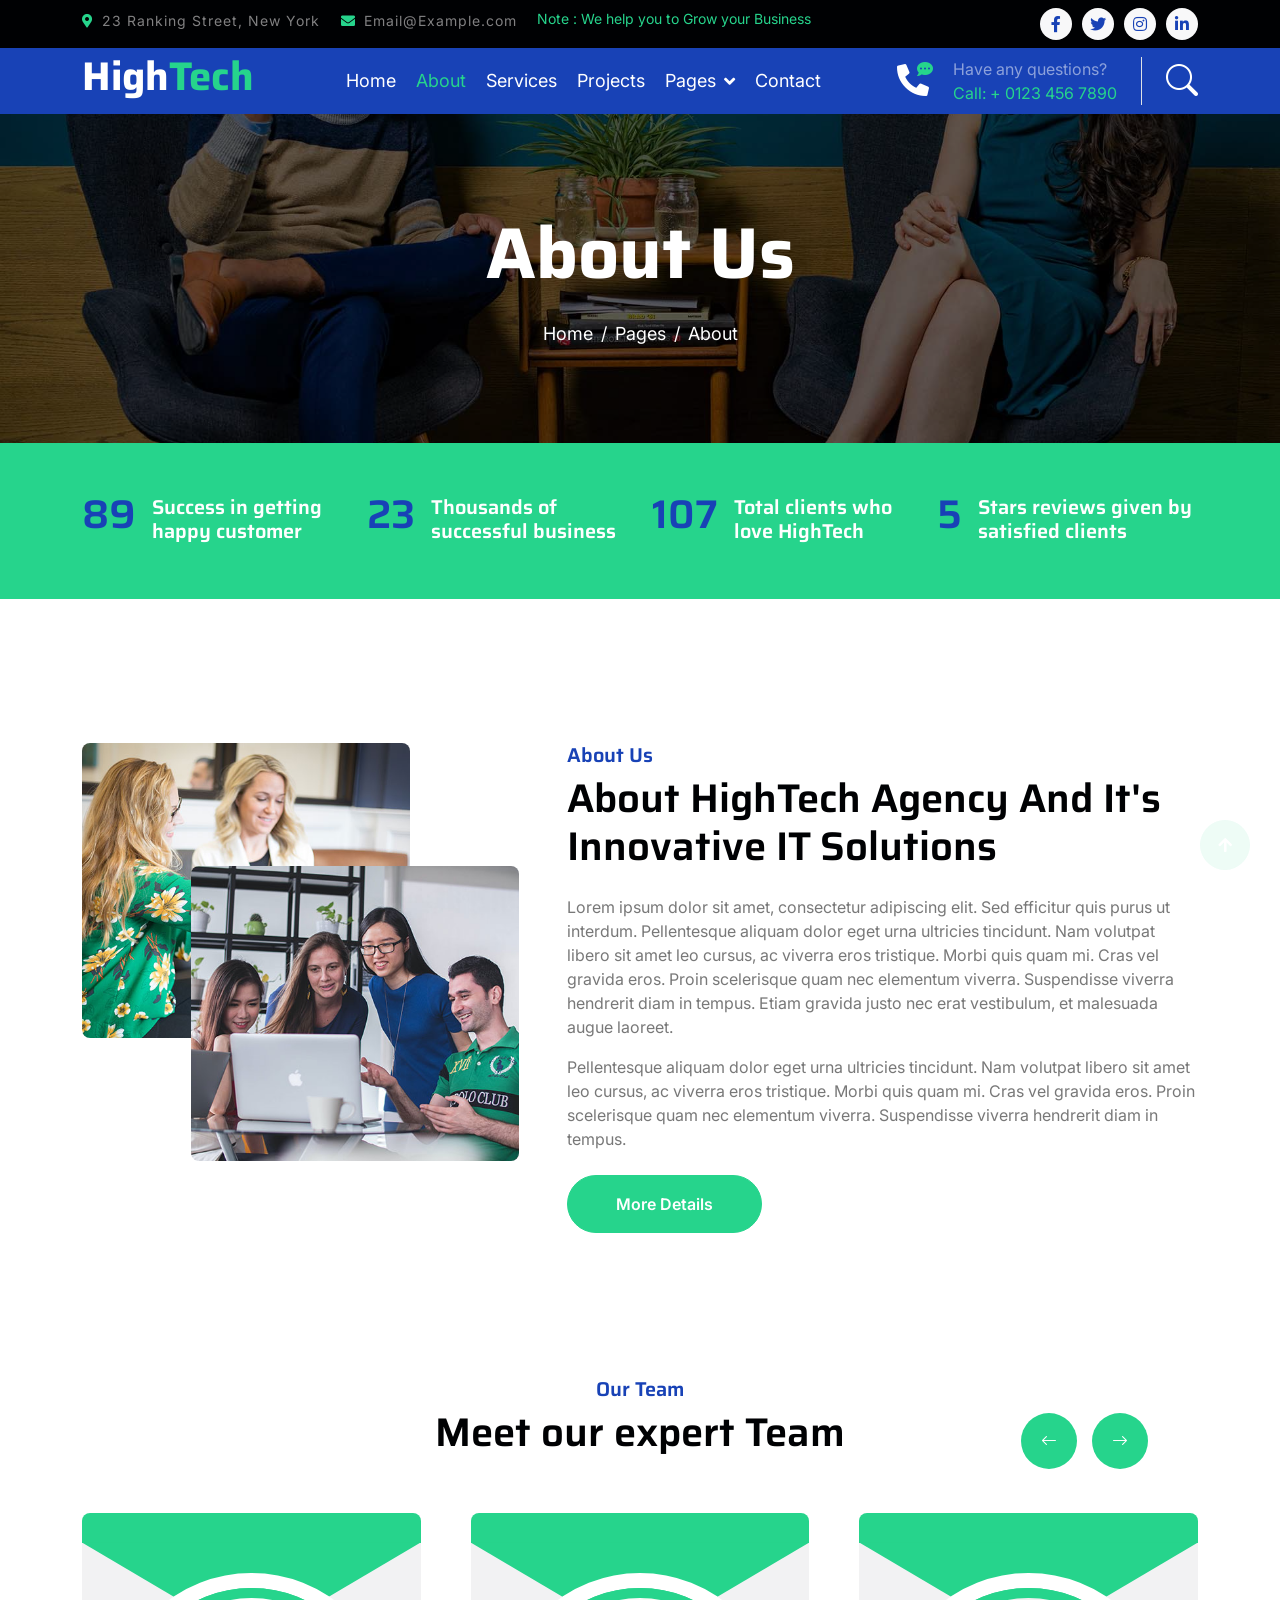
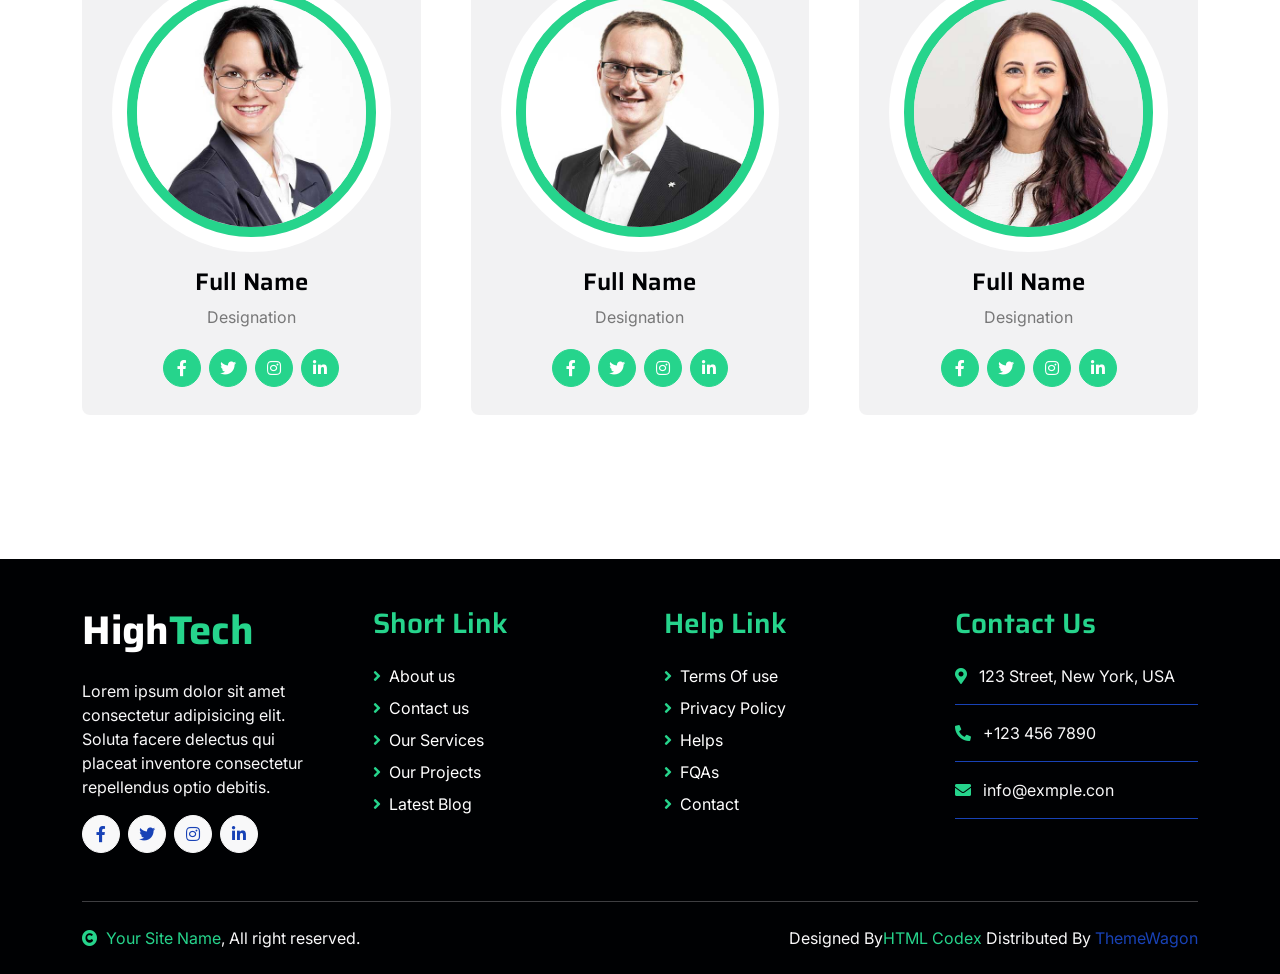
<file: about.html>
<!DOCTYPE html>
<html lang="en">

    <head>
        <meta charset="utf-8">
        <title>HighTech - IT Solutions Website Template</title>
        <meta content="width=device-width, initial-scale=1.0" name="viewport">
        <meta content="" name="keywords">
        <meta content="" name="description">

        <!-- Google Web Fonts -->
        <link rel="preconnect" href="https://fonts.googleapis.com">
        <link rel="preconnect" href="https://fonts.gstatic.com" crossorigin>
        <link href="https://fonts.googleapis.com/css2?family=Inter:wght@400;500;600&family=Saira:wght@500;600;700&display=swap" rel="stylesheet"> 

        <!-- Icon Font Stylesheet -->
        <link href="https://cdnjs.cloudflare.com/ajax/libs/font-awesome/5.10.0/css/all.min.css" rel="stylesheet">
        <link href="https://cdn.jsdelivr.net/npm/bootstrap-icons@1.4.1/font/bootstrap-icons.css" rel="stylesheet">

        <!-- Libraries Stylesheet -->
        <link href="lib/animate/animate.min.css" rel="stylesheet">
        <link href="lib/owlcarousel/assets/owl.carousel.min.css" rel="stylesheet">

        <!-- Customized Bootstrap Stylesheet -->
        <link href="css/bootstrap.min.css" rel="stylesheet">

        <!-- Template Stylesheet -->
        <link href="css/style.css" rel="stylesheet">
    </head>

    <body>
        <!-- Spinner Start -->
        <div id="spinner" class="show position-fixed translate-middle w-100 vh-100 top-50 start-50 d-flex align-items-center justify-content-center">
            <div class="spinner-grow text-primary" role="status"></div>
        </div>
        <!-- Spinner End -->

        <!-- Topbar Start -->
        <div class="container-fluid bg-dark py-2 d-none d-md-flex">
            <div class="container">
                <div class="d-flex justify-content-between topbar">
                    <div class="top-info">
                        <small class="me-3 text-white-50"><a href="#"><i class="fas fa-map-marker-alt me-2 text-secondary"></i></a>23 Ranking Street, New York</small>
                        <small class="me-3 text-white-50"><a href="#"><i class="fas fa-envelope me-2 text-secondary"></i></a>Email@Example.com</small>
                    </div>
                    <div id="note" class="text-secondary d-none d-xl-flex"><small>Note : We help you to Grow your Business</small></div>
                    <div class="top-link">
                        <a href="" class="bg-light nav-fill btn btn-sm-square rounded-circle"><i class="fab fa-facebook-f text-primary"></i></a>
                        <a href="" class="bg-light nav-fill btn btn-sm-square rounded-circle"><i class="fab fa-twitter text-primary"></i></a>
                        <a href="" class="bg-light nav-fill btn btn-sm-square rounded-circle"><i class="fab fa-instagram text-primary"></i></a>
                        <a href="" class="bg-light nav-fill btn btn-sm-square rounded-circle me-0"><i class="fab fa-linkedin-in text-primary"></i></a>
                    </div>
                </div>
            </div>
        </div>
        <!-- Topbar End -->

        <!-- Navbar Start -->
        <div class="container-fluid bg-primary">
            <div class="container">
                <nav class="navbar navbar-dark navbar-expand-lg py-0">
                    <a href="index.html" class="navbar-brand">
                        <h1 class="text-white fw-bold d-block">High<span class="text-secondary">Tech</span> </h1>
                    </a>
                    <button type="button" class="navbar-toggler me-0" data-bs-toggle="collapse" data-bs-target="#navbarCollapse">
                        <span class="navbar-toggler-icon"></span>
                    </button>
                    <div class="collapse navbar-collapse bg-transparent" id="navbarCollapse">
                        <div class="navbar-nav ms-auto mx-xl-auto p-0">
                            <a href="index.html" class="nav-item nav-link">Home</a>
                            <a href="about.html" class="nav-item nav-link active">About</a>
                            <a href="service.html" class="nav-item nav-link">Services</a>
                            <a href="project.html" class="nav-item nav-link">Projects</a>
                            <div class="nav-item dropdown">
                                <a href="#" class="nav-link dropdown-toggle" data-bs-toggle="dropdown">Pages</a>
                                <div class="dropdown-menu rounded">
                                    <a href="blog.html" class="dropdown-item">Our Blog</a>
                                    <a href="team.html" class="dropdown-item">Our Team</a>
                                    <a href="testimonial.html" class="dropdown-item">Testimonial</a>
                                    <a href="404.html" class="dropdown-item">404 Page</a>
                                </div>
                            </div>
                            <a href="contact.html" class="nav-item nav-link">Contact</a>
                        </div>
                    </div>
                    <div class="d-none d-xl-flex flex-shirink-0">
                        <div id="phone-tada" class="d-flex align-items-center justify-content-center me-4">
                            <a href="" class="position-relative animated tada infinite">
                                <i class="fa fa-phone-alt text-white fa-2x"></i>
                                <div class="position-absolute" style="top: -7px; left: 20px;">
                                    <span><i class="fa fa-comment-dots text-secondary"></i></span>
                                </div>
                            </a>
                        </div>
                        <div class="d-flex flex-column pe-4 border-end">
                            <span class="text-white-50">Have any questions?</span>
                            <span class="text-secondary">Call: + 0123 456 7890</span>
                        </div>
                        <div class="d-flex align-items-center justify-content-center ms-4 ">
                            <a href="#"><i class="bi bi-search text-white fa-2x"></i> </a>
                        </div>
                    </div>
                </nav>
            </div>
        </div>
        <!-- Navbar End -->

        
        <!-- Page Header Start -->
        <div class="container-fluid page-header py-5">
            <div class="container text-center py-5">
                <h1 class="display-2 text-white mb-4 animated slideInDown">About Us</h1>
                <nav aria-label="breadcrumb animated slideInDown">
                    <ol class="breadcrumb justify-content-center mb-0">
                        <li class="breadcrumb-item"><a href="#">Home</a></li>
                        <li class="breadcrumb-item"><a href="#">Pages</a></li>
                        <li class="breadcrumb-item" aria-current="page">About</li>
                    </ol>
                </nav>
            </div>
        </div>
        <!-- Page Header End -->


        <!-- Fact Start -->
        <div class="container-fluid bg-secondary py-5">
            <div class="container">
                <div class="row">
                    <div class="col-lg-3 wow fadeIn" data-wow-delay=".1s">
                        <div class="d-flex counter">
                            <h1 class="me-3 text-primary counter-value">99</h1>
                            <h5 class="text-white mt-1">Success in getting happy customer</h5>
                        </div>
                    </div>
                    <div class="col-lg-3 wow fadeIn" data-wow-delay=".3s">
                        <div class="d-flex counter">
                            <h1 class="me-3 text-primary counter-value">25</h1>
                            <h5 class="text-white mt-1">Thousands of successful business</h5>
                        </div>
                    </div>
                    <div class="col-lg-3 wow fadeIn" data-wow-delay=".5s">
                        <div class="d-flex counter">
                            <h1 class="me-3 text-primary counter-value">120</h1>
                            <h5 class="text-white mt-1">Total clients who love HighTech</h5>
                        </div>
                    </div>
                    <div class="col-lg-3 wow fadeIn" data-wow-delay=".7s">
                        <div class="d-flex counter">
                            <h1 class="me-3 text-primary counter-value">5</h1>
                            <h5 class="text-white mt-1">Stars reviews given by satisfied clients</h5>
                        </div>
                    </div>
                </div>
            </div>
        </div>
        <!-- Fact End -->


        <!-- About Start -->
        <div class="container-fluid py-5 my-5">
            <div class="container py-5">
                <div class="row g-5">
                    <div class="col-lg-5 col-md-6 col-sm-12 wow fadeIn" data-wow-delay=".3s">
                        <div class="h-100 position-relative">
                            <img src="img/about-1.jpg" class="img-fluid w-75 rounded" alt="" style="margin-bottom: 25%;">
                            <div class="position-absolute w-75" style="top: 25%; left: 25%;">
                                <img src="img/about-2.jpg" class="img-fluid w-100 rounded" alt="">
                            </div>
                        </div>
                    </div>
                    <div class="col-lg-7 col-md-6 col-sm-12 wow fadeIn" data-wow-delay=".5s">
                        <h5 class="text-primary">About Us</h5>
                        <h1 class="mb-4">About HighTech Agency And It's Innovative IT Solutions</h1>
                        <p>Lorem ipsum dolor sit amet, consectetur adipiscing elit. Sed efficitur quis purus ut interdum. Pellentesque aliquam dolor eget urna ultricies tincidunt. Nam volutpat libero sit amet leo cursus, ac viverra eros tristique. Morbi quis quam mi. Cras vel gravida eros. Proin scelerisque quam nec elementum viverra. Suspendisse viverra hendrerit diam in tempus. Etiam gravida justo nec erat vestibulum, et malesuada augue laoreet.</p>
                        <p class="mb-4">Pellentesque aliquam dolor eget urna ultricies tincidunt. Nam volutpat libero sit amet leo cursus, ac viverra eros tristique. Morbi quis quam mi. Cras vel gravida eros. Proin scelerisque quam nec elementum viverra. Suspendisse viverra hendrerit diam in tempus.</p>
                        <a href="" class="btn btn-secondary rounded-pill px-5 py-3 text-white">More Details</a>
                    </div>
                </div>
            </div>
        </div>
        <!-- About End -->


        <!-- Team Start -->
        <div class="container-fluid pb-5 mb-5 team">
            <div class="container pb-5">
                <div class="text-center mx-auto pb-5 wow fadeIn" data-wow-delay=".3s" style="max-width: 600px;">
                    <h5 class="text-primary">Our Team</h5>
                    <h1>Meet our expert Team</h1>
                </div>
                <div class="owl-carousel team-carousel wow fadeIn" data-wow-delay=".5s">
                    <div class="rounded team-item">
                        <div class="team-content">
                            <div class="team-img-icon">
                                <div class="team-img rounded-circle">
                                    <img src="img/team-1.jpg" class="img-fluid w-100 rounded-circle" alt="">
                                </div>
                                <div class="team-name text-center py-3">
                                    <h4 class="">Full Name</h4>
                                    <p class="m-0">Designation</p>
                                </div>
                                <div class="team-icon d-flex justify-content-center pb-4">
                                    <a class="btn btn-square btn-secondary text-white rounded-circle m-1" href=""><i class="fab fa-facebook-f"></i></a>
                                    <a class="btn btn-square btn-secondary text-white rounded-circle m-1" href=""><i class="fab fa-twitter"></i></a>
                                    <a class="btn btn-square btn-secondary text-white rounded-circle m-1" href=""><i class="fab fa-instagram"></i></a>
                                    <a class="btn btn-square btn-secondary text-white rounded-circle m-1" href=""><i class="fab fa-linkedin-in"></i></a>
                                </div>
                            </div>
                        </div>
                    </div>
                    <div class="rounded team-item">
                        <div class="team-content">
                            <div class="team-img-icon">
                                <div class="team-img rounded-circle">
                                    <img src="img/team-2.jpg" class="img-fluid w-100 rounded-circle" alt="">
                                </div>
                                <div class="team-name text-center py-3">
                                    <h4 class="">Full Name</h4>
                                    <p class="m-0">Designation</p>
                                </div>
                                <div class="team-icon d-flex justify-content-center pb-4">
                                    <a class="btn btn-square btn-secondary text-white rounded-circle m-1" href=""><i class="fab fa-facebook-f"></i></a>
                                    <a class="btn btn-square btn-secondary text-white rounded-circle m-1" href=""><i class="fab fa-twitter"></i></a>
                                    <a class="btn btn-square btn-secondary text-white rounded-circle m-1" href=""><i class="fab fa-instagram"></i></a>
                                    <a class="btn btn-square btn-secondary text-white rounded-circle m-1" href=""><i class="fab fa-linkedin-in"></i></a>
                                </div>
                            </div>
                        </div>
                    </div>
                    <div class="rounded team-item">
                        <div class="team-content">
                            <div class="team-img-icon">
                                <div class="team-img rounded-circle">
                                    <img src="img/team-3.jpg" class="img-fluid w-100 rounded-circle" alt="">
                                </div>
                                <div class="team-name text-center py-3">
                                    <h4 class="">Full Name</h4>
                                    <p class="m-0">Designation</p>
                                </div>
                                <div class="team-icon d-flex justify-content-center pb-4">
                                    <a class="btn btn-square btn-secondary text-white rounded-circle m-1" href=""><i class="fab fa-facebook-f"></i></a>
                                    <a class="btn btn-square btn-secondary text-white rounded-circle m-1" href=""><i class="fab fa-twitter"></i></a>
                                    <a class="btn btn-square btn-secondary text-white rounded-circle m-1" href=""><i class="fab fa-instagram"></i></a>
                                    <a class="btn btn-square btn-secondary text-white rounded-circle m-1" href=""><i class="fab fa-linkedin-in"></i></a>
                                </div>
                            </div>
                        </div>
                    </div>
                    <div class="rounded team-item">
                        <div class="team-content">
                            <div class="team-img-icon">
                                <div class="team-img rounded-circle">
                                    <img src="img/team-4.jpg" class="img-fluid w-100 rounded-circle" alt="">
                                </div>
                                <div class="team-name text-center py-3">
                                    <h4 class="">Full Name</h4>
                                    <p class="m-0">Designation</p>
                                </div>
                                <div class="team-icon d-flex justify-content-center pb-4">
                                    <a class="btn btn-square btn-secondary text-white rounded-circle m-1" href=""><i class="fab fa-facebook-f"></i></a>
                                    <a class="btn btn-square btn-secondary text-white rounded-circle m-1" href=""><i class="fab fa-twitter"></i></a>
                                    <a class="btn btn-square btn-secondary text-white rounded-circle m-1" href=""><i class="fab fa-instagram"></i></a>
                                    <a class="btn btn-square btn-secondary text-white rounded-circle m-1" href=""><i class="fab fa-linkedin-in"></i></a>
                                </div>
                            </div>
                        </div>
                    </div>
                </div>
            </div>
        </div>
        <!-- Team End -->


        <!-- Footer Start -->
         <div class="container-fluid footer bg-dark wow fadeIn" data-wow-delay=".3s">
            <div class="container pt-5 pb-4">
                <div class="row g-5">
                    <div class="col-lg-3 col-md-6">
                        <a href="index.html">
                            <h1 class="text-white fw-bold d-block">High<span class="text-secondary">Tech</span> </h1>
                        </a>
                        <p class="mt-4 text-light">Lorem ipsum dolor sit amet consectetur adipisicing elit. Soluta facere delectus qui placeat inventore consectetur repellendus optio debitis.</p>
                        <div class="d-flex hightech-link">
                            <a href="" class="btn-light nav-fill btn btn-square rounded-circle me-2"><i class="fab fa-facebook-f text-primary"></i></a>
                            <a href="" class="btn-light nav-fill btn btn-square rounded-circle me-2"><i class="fab fa-twitter text-primary"></i></a>
                            <a href="" class="btn-light nav-fill btn btn-square rounded-circle me-2"><i class="fab fa-instagram text-primary"></i></a>
                            <a href="" class="btn-light nav-fill btn btn-square rounded-circle me-0"><i class="fab fa-linkedin-in text-primary"></i></a>
                        </div>
                    </div>
                    <div class="col-lg-3 col-md-6">
                        <a href="#" class="h3 text-secondary">Short Link</a>
                        <div class="mt-4 d-flex flex-column short-link">
                            <a href="" class="mb-2 text-white"><i class="fas fa-angle-right text-secondary me-2"></i>About us</a>
                            <a href="" class="mb-2 text-white"><i class="fas fa-angle-right text-secondary me-2"></i>Contact us</a>
                            <a href="" class="mb-2 text-white"><i class="fas fa-angle-right text-secondary me-2"></i>Our Services</a>
                            <a href="" class="mb-2 text-white"><i class="fas fa-angle-right text-secondary me-2"></i>Our Projects</a>
                            <a href="" class="mb-2 text-white"><i class="fas fa-angle-right text-secondary me-2"></i>Latest Blog</a>
                        </div>
                    </div>
                    <div class="col-lg-3 col-md-6">
                        <a href="#" class="h3 text-secondary">Help Link</a>
                        <div class="mt-4 d-flex flex-column help-link">
                            <a href="" class="mb-2 text-white"><i class="fas fa-angle-right text-secondary me-2"></i>Terms Of use</a>
                            <a href="" class="mb-2 text-white"><i class="fas fa-angle-right text-secondary me-2"></i>Privacy Policy</a>
                            <a href="" class="mb-2 text-white"><i class="fas fa-angle-right text-secondary me-2"></i>Helps</a>
                            <a href="" class="mb-2 text-white"><i class="fas fa-angle-right text-secondary me-2"></i>FQAs</a>
                            <a href="" class="mb-2 text-white"><i class="fas fa-angle-right text-secondary me-2"></i>Contact</a>
                        </div>
                    </div>
                    <div class="col-lg-3 col-md-6">
                        <a href="#" class="h3 text-secondary">Contact Us</a>
                        <div class="text-white mt-4 d-flex flex-column contact-link">
                            <a href="#" class="pb-3 text-light border-bottom border-primary"><i class="fas fa-map-marker-alt text-secondary me-2"></i> 123 Street, New York, USA</a>
                            <a href="#" class="py-3 text-light border-bottom border-primary"><i class="fas fa-phone-alt text-secondary me-2"></i> +123 456 7890</a>
                            <a href="#" class="py-3 text-light border-bottom border-primary"><i class="fas fa-envelope text-secondary me-2"></i> info@exmple.con</a>
                        </div>
                    </div>
                </div>
                <hr class="text-light mt-5 mb-4">
                <div class="row">
                    <div class="col-md-6 text-center text-md-start">
                        <span class="text-light"><a href="#" class="text-secondary"><i class="fas fa-copyright text-secondary me-2"></i>Your Site Name</a>, All right reserved.</span>
                    </div>
                    <div class="col-md-6 text-center text-md-end">
                        <!--/*** This template is free as long as you keep the footer author’s credit link/attribution link/backlink. If you'd like to use the template without the footer author’s credit link/attribution link/backlink, you can purchase the Credit Removal License from "https://htmlcodex.com/credit-removal". Thank you for your support. ***/-->
                        <span class="text-light">Designed By<a href="https://htmlcodex.com" class="text-secondary">HTML Codex</a> Distributed By <a href="https://themewagon.com">ThemeWagon</a></span>
                    </div>
                </div>
            </div>
        </div>
        <!-- Footer End -->


        <!-- Back to Top -->
        <a href="#" class="btn btn-secondary btn-square rounded-circle back-to-top"><i class="fa fa-arrow-up text-white"></i></a>

        
        <!-- JavaScript Libraries -->
        <script src="https://ajax.googleapis.com/ajax/libs/jquery/3.6.4/jquery.min.js"></script>
        <script src="https://cdn.jsdelivr.net/npm/bootstrap@5.0.0/dist/js/bootstrap.bundle.min.js"></script>
        <script src="lib/wow/wow.min.js"></script>
        <script src="lib/easing/easing.min.js"></script>
        <script src="lib/waypoints/waypoints.min.js"></script>
        <script src="lib/owlcarousel/owl.carousel.min.js"></script>

        <!-- Template Javascript -->
        <script src="js/main.js"></script>
    </body>

</html>
</file>
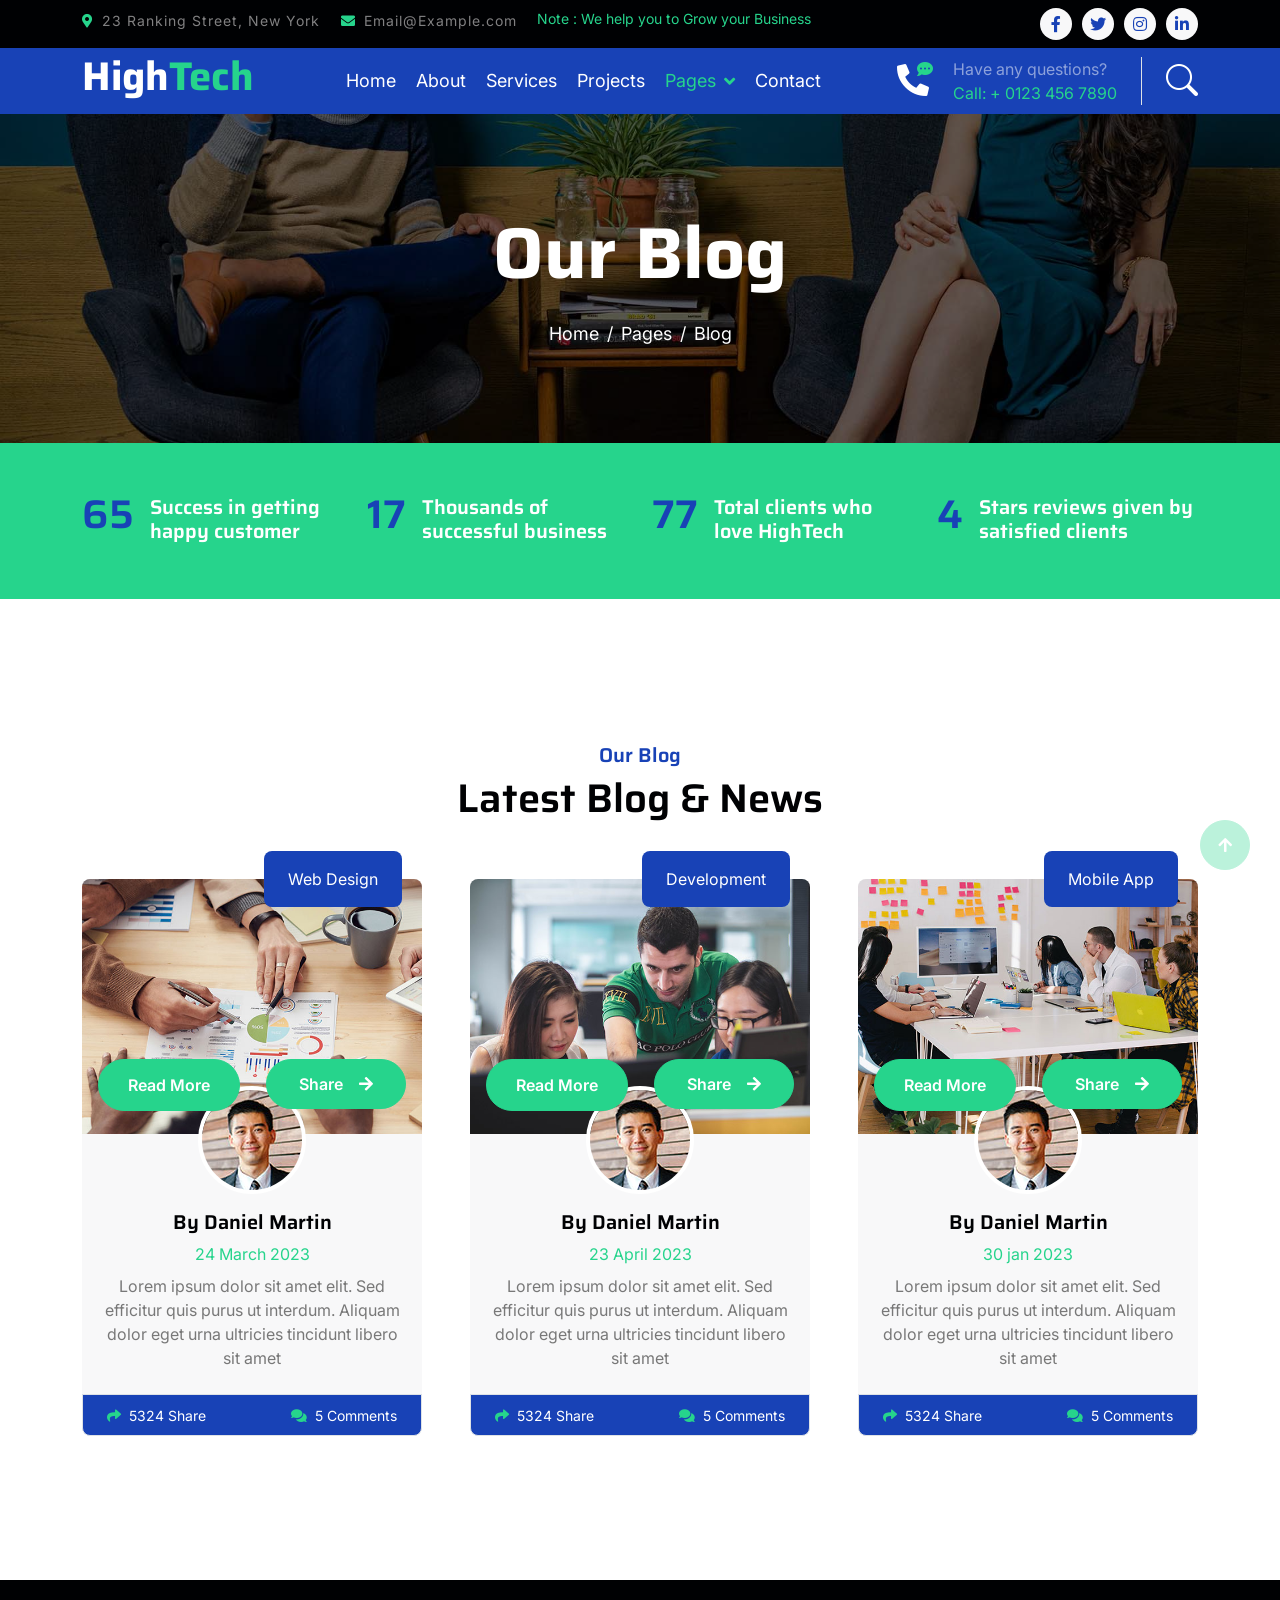
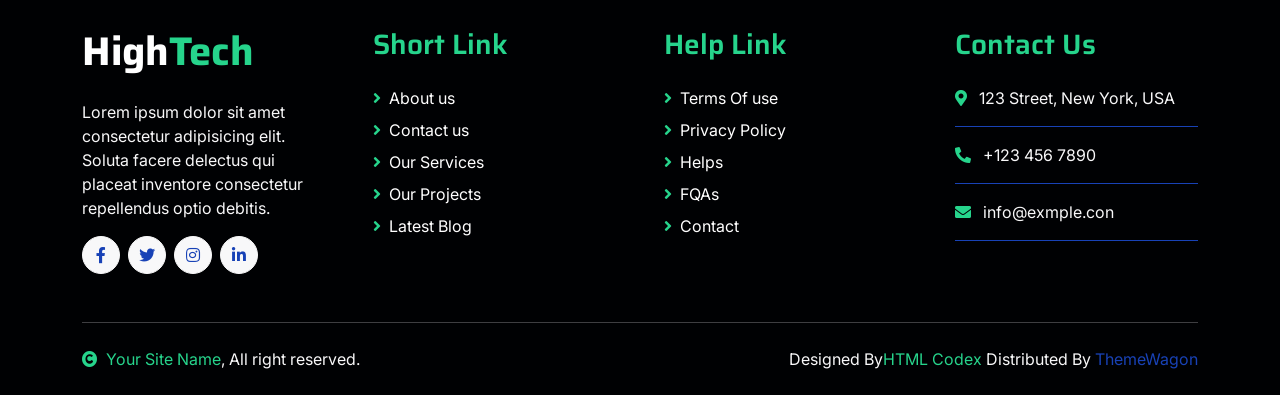
<file: blog.html>
<!DOCTYPE html>
<html lang="en">

    <head>
        <meta charset="utf-8">
        <title>HighTech - IT Solutions Website Template</title>
        <meta content="width=device-width, initial-scale=1.0" name="viewport">
        <meta content="" name="keywords">
        <meta content="" name="description">

        <!-- Google Web Fonts -->
        <link rel="preconnect" href="https://fonts.googleapis.com">
        <link rel="preconnect" href="https://fonts.gstatic.com" crossorigin>
        <link href="https://fonts.googleapis.com/css2?family=Inter:wght@400;500;600&family=Saira:wght@500;600;700&display=swap" rel="stylesheet"> 

        <!-- Icon Font Stylesheet -->
        <link href="https://cdnjs.cloudflare.com/ajax/libs/font-awesome/5.10.0/css/all.min.css" rel="stylesheet">
        <link href="https://cdn.jsdelivr.net/npm/bootstrap-icons@1.4.1/font/bootstrap-icons.css" rel="stylesheet">

        <!-- Libraries Stylesheet -->
        <link href="lib/animate/animate.min.css" rel="stylesheet">
        <link href="lib/owlcarousel/assets/owl.carousel.min.css" rel="stylesheet">

        <!-- Customized Bootstrap Stylesheet -->
        <link href="css/bootstrap.min.css" rel="stylesheet">

        <!-- Template Stylesheet -->
        <link href="css/style.css" rel="stylesheet">
    </head>

    <body>
        <!-- Spinner Start -->
        <div id="spinner" class="show position-fixed translate-middle w-100 vh-100 top-50 start-50 d-flex align-items-center justify-content-center">
            <div class="spinner-grow text-primary" role="status"></div>
        </div>
        <!-- Spinner End -->

        <!-- Topbar Start -->
        <div class="container-fluid bg-dark py-2 d-none d-md-flex">
            <div class="container">
                <div class="d-flex justify-content-between topbar">
                    <div class="top-info">
                        <small class="me-3 text-white-50"><a href="#"><i class="fas fa-map-marker-alt me-2 text-secondary"></i></a>23 Ranking Street, New York</small>
                        <small class="me-3 text-white-50"><a href="#"><i class="fas fa-envelope me-2 text-secondary"></i></a>Email@Example.com</small>
                    </div>
                    <div id="note" class="text-secondary d-none d-xl-flex"><small>Note : We help you to Grow your Business</small></div>
                    <div class="top-link">
                        <a href="" class="bg-light nav-fill btn btn-sm-square rounded-circle"><i class="fab fa-facebook-f text-primary"></i></a>
                        <a href="" class="bg-light nav-fill btn btn-sm-square rounded-circle"><i class="fab fa-twitter text-primary"></i></a>
                        <a href="" class="bg-light nav-fill btn btn-sm-square rounded-circle"><i class="fab fa-instagram text-primary"></i></a>
                        <a href="" class="bg-light nav-fill btn btn-sm-square rounded-circle me-0"><i class="fab fa-linkedin-in text-primary"></i></a>
                    </div>
                </div>
            </div>
        </div>
        <!-- Topbar End -->

        <!-- Navbar Start -->
        <div class="container-fluid bg-primary">
            <div class="container">
                <nav class="navbar navbar-dark navbar-expand-lg py-0">
                    <a href="index.html" class="navbar-brand">
                        <h1 class="text-white fw-bold d-block">High<span class="text-secondary">Tech</span> </h1>
                    </a>
                    <button type="button" class="navbar-toggler me-0" data-bs-toggle="collapse" data-bs-target="#navbarCollapse">
                        <span class="navbar-toggler-icon"></span>
                    </button>
                    <div class="collapse navbar-collapse bg-transparent" id="navbarCollapse">
                        <div class="navbar-nav ms-auto mx-xl-auto p-0">
                            <a href="index.html" class="nav-item nav-link">Home</a>
                            <a href="about.html" class="nav-item nav-link">About</a>
                            <a href="service.html" class="nav-item nav-link">Services</a>
                            <a href="project.html" class="nav-item nav-link">Projects</a>
                            <div class="nav-item dropdown">
                                <a href="#" class="nav-link dropdown-toggle active" data-bs-toggle="dropdown">Pages</a>
                                <div class="dropdown-menu rounded">
                                    <a href="blog.html" class="dropdown-item active">Our Blog</a>
                                    <a href="team.html" class="dropdown-item">Our Team</a>
                                    <a href="testimonial.html" class="dropdown-item">Testimonial</a>
                                    <a href="404.html" class="dropdown-item">404 Page</a>
                                </div>
                            </div>
                            <a href="contact.html" class="nav-item nav-link">Contact</a>
                        </div>
                    </div>
                    <div class="d-none d-xl-flex flex-shirink-0">
                        <div id="phone-tada" class="d-flex align-items-center justify-content-center me-4">
                            <a href="" class="position-relative animated tada infinite">
                                <i class="fa fa-phone-alt text-white fa-2x"></i>
                                <div class="position-absolute" style="top: -7px; left: 20px;">
                                    <span><i class="fa fa-comment-dots text-secondary"></i></span>
                                </div>
                            </a>
                        </div>
                        <div class="d-flex flex-column pe-4 border-end">
                            <span class="text-white-50">Have any questions?</span>
                            <span class="text-secondary">Call: + 0123 456 7890</span>
                        </div>
                        <div class="d-flex align-items-center justify-content-center ms-4 ">
                            <a href="#"><i class="bi bi-search text-white fa-2x"></i> </a>
                        </div>
                    </div>
                </nav>
            </div>
        </div>
        <!-- Navbar End -->

        
        <!-- Page Header Start -->
        <div class="container-fluid page-header py-5">
            <div class="container text-center py-5">
                <h1 class="display-2 text-white mb-4 animated slideInDown">Our Blog</h1>
                <nav aria-label="breadcrumb animated slideInDown">
                    <ol class="breadcrumb justify-content-center mb-0">
                        <li class="breadcrumb-item"><a href="#">Home</a></li>
                        <li class="breadcrumb-item"><a href="#">Pages</a></li>
                        <li class="breadcrumb-item" aria-current="page">Blog</li>
                    </ol>
                </nav>
            </div>
        </div>
        <!-- Page Header End -->


        <!-- Fact Start -->
        <div class="container-fluid bg-secondary py-5">
            <div class="container">
                <div class="row">
                    <div class="col-lg-3 wow fadeIn" data-wow-delay=".1s">
                        <div class="d-flex counter">
                            <h1 class="me-3 text-primary counter-value">99</h1>
                            <h5 class="text-white mt-1">Success in getting happy customer</h5>
                        </div>
                    </div>
                    <div class="col-lg-3 wow fadeIn" data-wow-delay=".3s">
                        <div class="d-flex counter">
                            <h1 class="me-3 text-primary counter-value">25</h1>
                            <h5 class="text-white mt-1">Thousands of successful business</h5>
                        </div>
                    </div>
                    <div class="col-lg-3 wow fadeIn" data-wow-delay=".5s">
                        <div class="d-flex counter">
                            <h1 class="me-3 text-primary counter-value">120</h1>
                            <h5 class="text-white mt-1">Total clients who love HighTech</h5>
                        </div>
                    </div>
                    <div class="col-lg-3 wow fadeIn" data-wow-delay=".7s">
                        <div class="d-flex counter">
                            <h1 class="me-3 text-primary counter-value">5</h1>
                            <h5 class="text-white mt-1">Stars reviews given by satisfied clients</h5>
                        </div>
                    </div>
                </div>
            </div>
        </div>
        <!-- Fact End -->


        <!-- Blog Start -->
        <div class="container-fluid blog py-5 my-5">
            <div class="container py-5">
                <div class="text-center mx-auto pb-5 wow fadeIn" data-wow-delay=".3s" style="max-width: 600px;">
                    <h5 class="text-primary">Our Blog</h5>
                    <h1>Latest Blog & News</h1>
                </div>
                <div class="row g-5 justify-content-center">
                    <div class="col-lg-6 col-xl-4 wow fadeIn" data-wow-delay=".3s">
                        <div class="blog-item position-relative bg-light rounded">
                            <img src="img/blog-1.jpg" class="img-fluid w-100 rounded-top" alt="">
                            <span class="position-absolute px-4 py-3 bg-primary text-white rounded" style="top: -28px; right: 20px;">Web Design</span>
                            <div class="blog-btn d-flex justify-content-between position-relative px-3" style="margin-top: -75px;">
                                <div class="blog-icon btn btn-secondary px-3 rounded-pill my-auto">
                                    <a href="" class="btn text-white">Read More</a>
                                </div>
                                <div class="blog-btn-icon btn btn-secondary px-4 py-3 rounded-pill ">
                                    <div class="blog-icon-1">
                                        <p class="text-white px-2">Share<i class="fa fa-arrow-right ms-3"></i></p>
                                    </div>
                                    <div class="blog-icon-2">
                                        <a href="" class="btn me-1"><i class="fab fa-facebook-f text-white"></i></a>
                                        <a href="" class="btn me-1"><i class="fab fa-twitter text-white"></i></a>
                                        <a href="" class="btn me-1"><i class="fab fa-instagram text-white"></i></a>
                                    </div>
                                </div>
                            </div>
                            <div class="blog-content text-center position-relative px-3" style="margin-top: -25px;">
                                <img src="img/admin.jpg" class="img-fluid rounded-circle border border-4 border-white mb-3" alt="">
                                <h5 class="">By Daniel Martin</h5>
                                <span class="text-secondary">24 March 2023</span>
                                <p class="py-2">Lorem ipsum dolor sit amet elit. Sed efficitur quis purus ut interdum. Aliquam dolor eget urna ultricies tincidunt libero sit amet</p>
                            </div>
                            <div class="blog-coment d-flex justify-content-between px-4 py-2 border bg-primary rounded-bottom">
                                <a href="" class="text-white"><small><i class="fas fa-share me-2 text-secondary"></i>5324 Share</small></a>
                                <a href="" class="text-white"><small><i class="fa fa-comments me-2 text-secondary"></i>5 Comments</small></a>
                            </div>
                        </div>
                    </div>
                    <div class="col-lg-6 col-xl-4 wow fadeIn" data-wow-delay=".5s">
                        <div class="blog-item position-relative bg-light rounded">
                            <img src="img/blog-2.jpg" class="img-fluid w-100 rounded-top" alt="">
                            <span class="position-absolute px-4 py-3 bg-primary text-white rounded" style="top: -28px; right: 20px;">Development</span>
                            <div class="blog-btn d-flex justify-content-between position-relative px-3" style="margin-top: -75px;">
                                <div class="blog-icon btn btn-secondary px-3 rounded-pill my-auto">
                                    <a href="" class="btn text-white ">Read More</a>
                                </div>
                                <div class="blog-btn-icon btn btn-secondary px-4 py-3 rounded-pill ">
                                    <div class="blog-icon-1">
                                        <p class="text-white px-2">Share<i class="fa fa-arrow-right ms-3"></i></p>
                                    </div>
                                    <div class="blog-icon-2">
                                        <a href="" class="btn me-1"><i class="fab fa-facebook-f text-white"></i></a>
                                        <a href="" class="btn me-1"><i class="fab fa-twitter text-white"></i></a>
                                        <a href="" class="btn me-1"><i class="fab fa-instagram text-white"></i></a>
                                    </div>
                                </div>
                            </div>
                            <div class="blog-content text-center position-relative px-3" style="margin-top: -25px;">
                                <img src="img/admin.jpg" class="img-fluid rounded-circle border border-4 border-white mb-3" alt="">
                                <h5 class="">By Daniel Martin</h5>
                                <span class="text-secondary">23 April 2023</span>
                                <p class="py-2">Lorem ipsum dolor sit amet elit. Sed efficitur quis purus ut interdum. Aliquam dolor eget urna ultricies tincidunt libero sit amet</p>
                            </div>
                            <div class="blog-coment d-flex justify-content-between px-4 py-2 border bg-primary rounded-bottom">
                                <a href="" class="text-white"><small><i class="fas fa-share me-2 text-secondary"></i>5324 Share</small></a>
                                <a href="" class="text-white"><small><i class="fa fa-comments me-2 text-secondary"></i>5 Comments</small></a>
                            </div>
                        </div>
                    </div>
                    <div class="col-lg-6 col-xl-4 wow fadeIn" data-wow-delay=".7s">
                        <div class="blog-item position-relative bg-light rounded">
                            <img src="img/blog-3.jpg" class="img-fluid w-100 rounded-top" alt="">
                            <span class="position-absolute px-4 py-3 bg-primary text-white rounded" style="top: -28px; right: 20px;">Mobile App</span>
                            <div class="blog-btn d-flex justify-content-between position-relative px-3" style="margin-top: -75px;">
                                <div class="blog-icon btn btn-secondary px-3 rounded-pill my-auto">
                                    <a href="" class="btn text-white ">Read More</a>
                                </div>
                                <div class="blog-btn-icon btn btn-secondary px-4 py-3 rounded-pill ">
                                    <div class="blog-icon-1">
                                        <p class="text-white px-2">Share<i class="fa fa-arrow-right ms-3"></i></p>
                                    </div>
                                    <div class="blog-icon-2">
                                        <a href="" class="btn me-1"><i class="fab fa-facebook-f text-white"></i></a>
                                        <a href="" class="btn me-1"><i class="fab fa-twitter text-white"></i></a>
                                        <a href="" class="btn me-1"><i class="fab fa-instagram text-white"></i></a>
                                    </div>
                                </div>
                            </div>
                            <div class="blog-content text-center position-relative px-3" style="margin-top: -25px;">
                                <img src="img/admin.jpg" class="img-fluid rounded-circle border border-4 border-white mb-3" alt="">
                                <h5 class="">By Daniel Martin</h5>
                                <span class="text-secondary">30 jan 2023</span>
                                <p class="py-2">Lorem ipsum dolor sit amet elit. Sed efficitur quis purus ut interdum. Aliquam dolor eget urna ultricies tincidunt libero sit amet</p>
                            </div>
                            <div class="blog-coments d-flex justify-content-between px-4 py-2 border bg-primary rounded-bottom">
                                <a href="" class="text-white"><small><i class="fas fa-share me-2 text-secondary"></i>5324 Share</small></a>
                                <a href="" class="text-white"><small><i class="fa fa-comments me-2 text-secondary"></i>5 Comments</small></a>
                            </div>
                        </div>
                    </div>
                </div>
            </div>
        </div>
        <!-- Blog End -->


        <!-- Footer Start -->
         <div class="container-fluid footer bg-dark wow fadeIn" data-wow-delay=".3s">
            <div class="container pt-5 pb-4">
                <div class="row g-5">
                    <div class="col-lg-3 col-md-6">
                        <a href="index.html">
                            <h1 class="text-white fw-bold d-block">High<span class="text-secondary">Tech</span> </h1>
                        </a>
                        <p class="mt-4 text-light">Lorem ipsum dolor sit amet consectetur adipisicing elit. Soluta facere delectus qui placeat inventore consectetur repellendus optio debitis.</p>
                        <div class="d-flex hightech-link">
                            <a href="" class="btn-light nav-fill btn btn-square rounded-circle me-2"><i class="fab fa-facebook-f text-primary"></i></a>
                            <a href="" class="btn-light nav-fill btn btn-square rounded-circle me-2"><i class="fab fa-twitter text-primary"></i></a>
                            <a href="" class="btn-light nav-fill btn btn-square rounded-circle me-2"><i class="fab fa-instagram text-primary"></i></a>
                            <a href="" class="btn-light nav-fill btn btn-square rounded-circle me-0"><i class="fab fa-linkedin-in text-primary"></i></a>
                        </div>
                    </div>
                    <div class="col-lg-3 col-md-6">
                        <a href="#" class="h3 text-secondary">Short Link</a>
                        <div class="mt-4 d-flex flex-column short-link">
                            <a href="" class="mb-2 text-white"><i class="fas fa-angle-right text-secondary me-2"></i>About us</a>
                            <a href="" class="mb-2 text-white"><i class="fas fa-angle-right text-secondary me-2"></i>Contact us</a>
                            <a href="" class="mb-2 text-white"><i class="fas fa-angle-right text-secondary me-2"></i>Our Services</a>
                            <a href="" class="mb-2 text-white"><i class="fas fa-angle-right text-secondary me-2"></i>Our Projects</a>
                            <a href="" class="mb-2 text-white"><i class="fas fa-angle-right text-secondary me-2"></i>Latest Blog</a>
                        </div>
                    </div>
                    <div class="col-lg-3 col-md-6">
                        <a href="#" class="h3 text-secondary">Help Link</a>
                        <div class="mt-4 d-flex flex-column help-link">
                            <a href="" class="mb-2 text-white"><i class="fas fa-angle-right text-secondary me-2"></i>Terms Of use</a>
                            <a href="" class="mb-2 text-white"><i class="fas fa-angle-right text-secondary me-2"></i>Privacy Policy</a>
                            <a href="" class="mb-2 text-white"><i class="fas fa-angle-right text-secondary me-2"></i>Helps</a>
                            <a href="" class="mb-2 text-white"><i class="fas fa-angle-right text-secondary me-2"></i>FQAs</a>
                            <a href="" class="mb-2 text-white"><i class="fas fa-angle-right text-secondary me-2"></i>Contact</a>
                        </div>
                    </div>
                    <div class="col-lg-3 col-md-6">
                        <a href="#" class="h3 text-secondary">Contact Us</a>
                        <div class="text-white mt-4 d-flex flex-column contact-link">
                            <a href="#" class="pb-3 text-light border-bottom border-primary"><i class="fas fa-map-marker-alt text-secondary me-2"></i> 123 Street, New York, USA</a>
                            <a href="#" class="py-3 text-light border-bottom border-primary"><i class="fas fa-phone-alt text-secondary me-2"></i> +123 456 7890</a>
                            <a href="#" class="py-3 text-light border-bottom border-primary"><i class="fas fa-envelope text-secondary me-2"></i> info@exmple.con</a>
                        </div>
                    </div>
                </div>
                <hr class="text-light mt-5 mb-4">
                <div class="row">
                    <div class="col-md-6 text-center text-md-start">
                        <span class="text-light"><a href="#" class="text-secondary"><i class="fas fa-copyright text-secondary me-2"></i>Your Site Name</a>, All right reserved.</span>
                    </div>
                    <div class="col-md-6 text-center text-md-end">
                        <!--/*** This template is free as long as you keep the footer author’s credit link/attribution link/backlink. If you'd like to use the template without the footer author’s credit link/attribution link/backlink, you can purchase the Credit Removal License from "https://htmlcodex.com/credit-removal". Thank you for your support. ***/-->
                        <span class="text-light">Designed By<a href="https://htmlcodex.com" class="text-secondary">HTML Codex</a> Distributed By <a href="https://themewagon.com">ThemeWagon</a></span>
                    </div>
                </div>
            </div>
        </div>
        <!-- Footer End -->


        <!-- Back to Top -->
        <a href="#" class="btn btn-secondary btn-square rounded-circle back-to-top"><i class="fa fa-arrow-up text-white"></i></a>

        
        <!-- JavaScript Libraries -->
        <script src="https://ajax.googleapis.com/ajax/libs/jquery/3.6.4/jquery.min.js"></script>
        <script src="https://cdn.jsdelivr.net/npm/bootstrap@5.0.0/dist/js/bootstrap.bundle.min.js"></script>
        <script src="lib/wow/wow.min.js"></script>
        <script src="lib/easing/easing.min.js"></script>
        <script src="lib/waypoints/waypoints.min.js"></script>
        <script src="lib/owlcarousel/owl.carousel.min.js"></script>

        <!-- Template Javascript -->
        <script src="js/main.js"></script>
    </body>

</html>
</file>
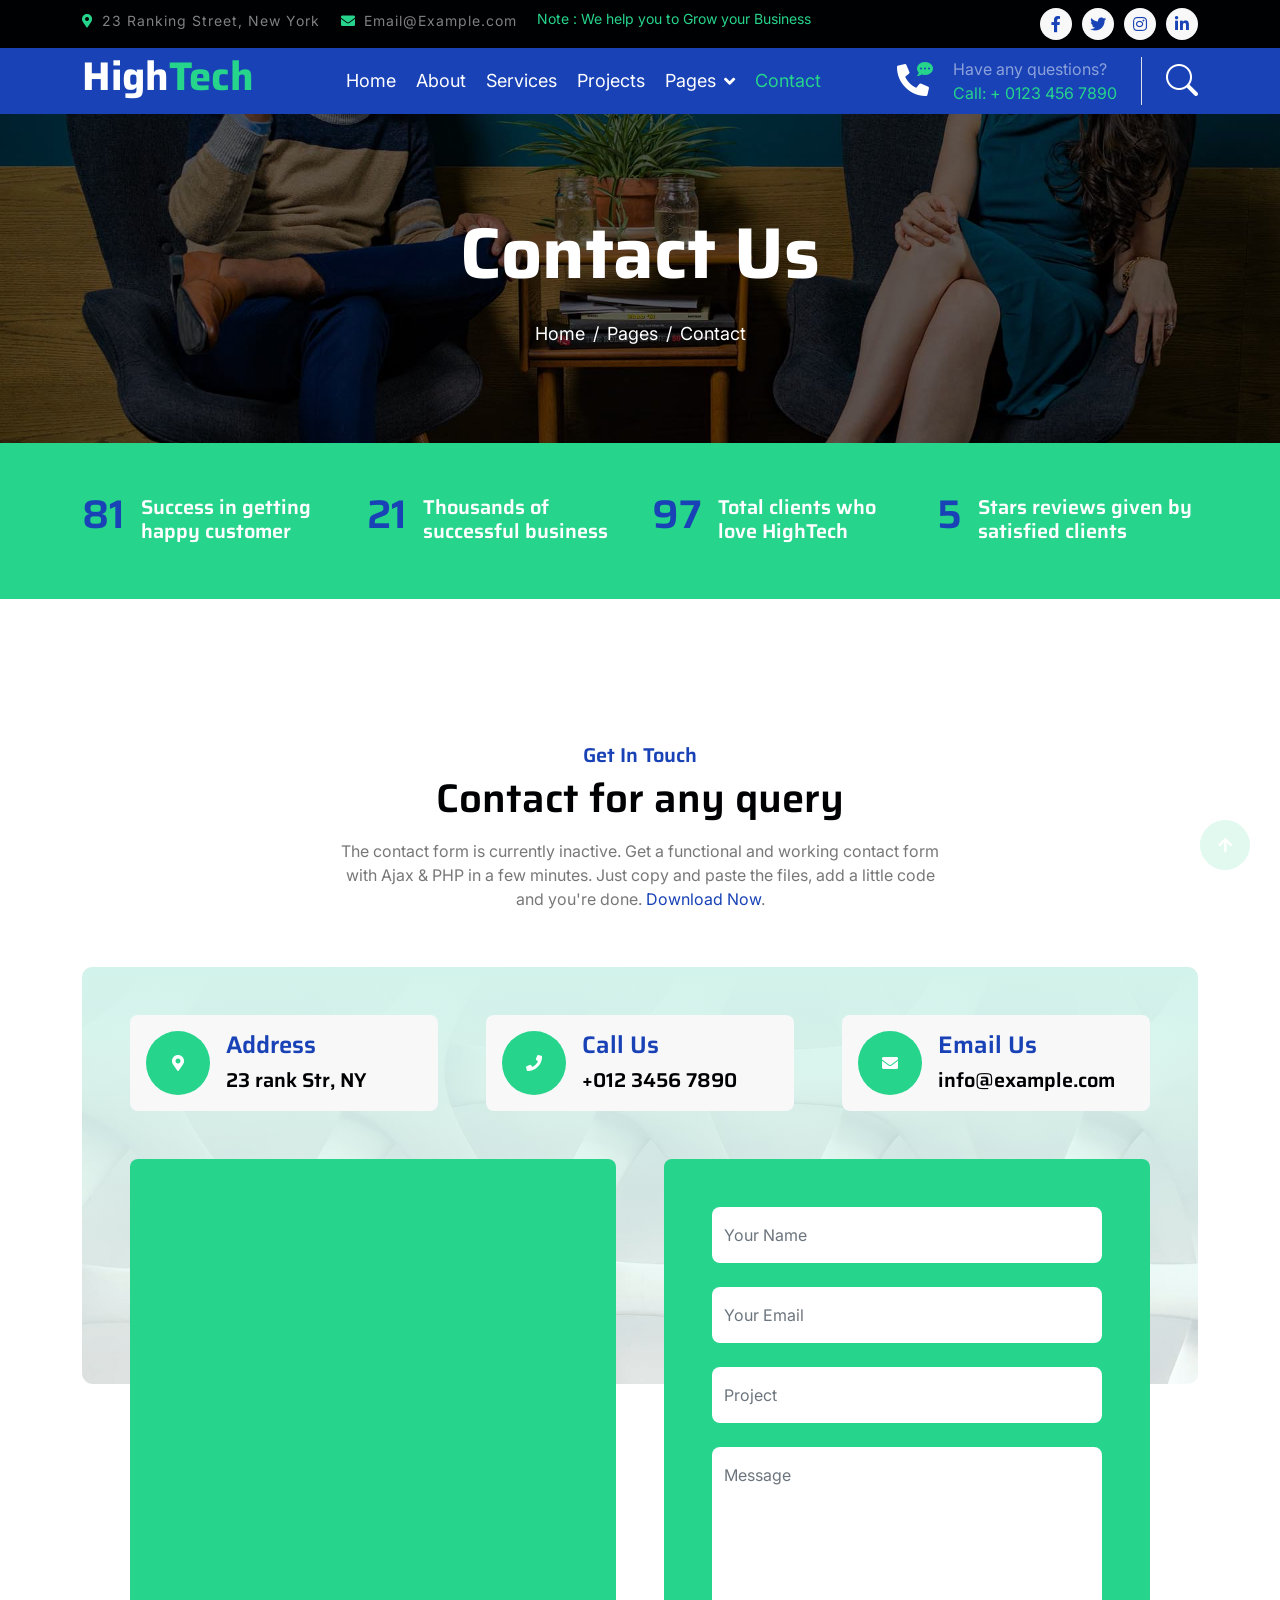
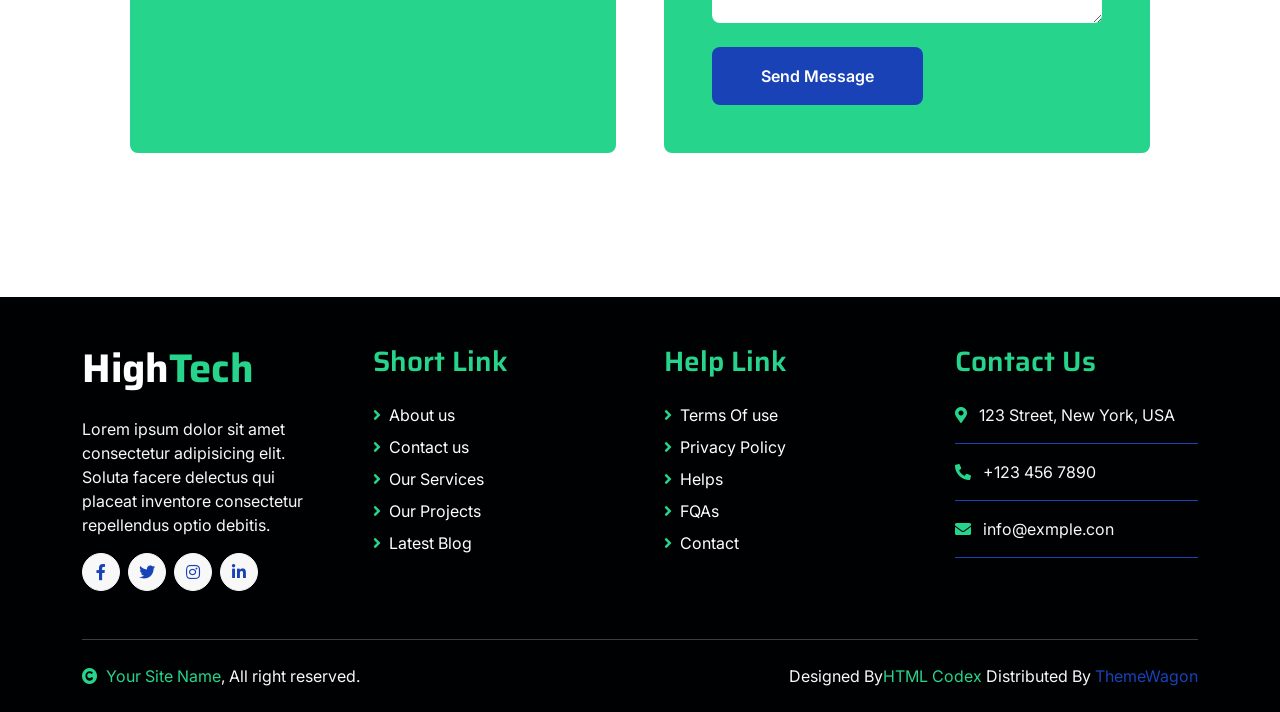
<file: contact.html>
<!DOCTYPE html>
<html lang="en">

    <head>
        <meta charset="utf-8">
        <title>HighTech - IT Solutions Website Template</title>
        <meta content="width=device-width, initial-scale=1.0" name="viewport">
        <meta content="" name="keywords">
        <meta content="" name="description">

        <!-- Google Web Fonts -->
        <link rel="preconnect" href="https://fonts.googleapis.com">
        <link rel="preconnect" href="https://fonts.gstatic.com" crossorigin>
        <link href="https://fonts.googleapis.com/css2?family=Inter:wght@400;500;600&family=Saira:wght@500;600;700&display=swap" rel="stylesheet"> 

        <!-- Icon Font Stylesheet -->
        <link href="https://cdnjs.cloudflare.com/ajax/libs/font-awesome/5.10.0/css/all.min.css" rel="stylesheet">
        <link href="https://cdn.jsdelivr.net/npm/bootstrap-icons@1.4.1/font/bootstrap-icons.css" rel="stylesheet">

        <!-- Libraries Stylesheet -->
        <link href="lib/animate/animate.min.css" rel="stylesheet">
        <link href="lib/owlcarousel/assets/owl.carousel.min.css" rel="stylesheet">

        <!-- Customized Bootstrap Stylesheet -->
        <link href="css/bootstrap.min.css" rel="stylesheet">

        <!-- Template Stylesheet -->
        <link href="css/style.css" rel="stylesheet">
    </head>

    <body>
        <!-- Spinner Start -->
        <div id="spinner" class="show position-fixed translate-middle w-100 vh-100 top-50 start-50 d-flex align-items-center justify-content-center">
            <div class="spinner-grow text-primary" role="status"></div>
        </div>
        <!-- Spinner End -->

        <!-- Topbar Start -->
        <div class="container-fluid bg-dark py-2 d-none d-md-flex">
            <div class="container">
                <div class="d-flex justify-content-between topbar">
                    <div class="top-info">
                        <small class="me-3 text-white-50"><a href="#"><i class="fas fa-map-marker-alt me-2 text-secondary"></i></a>23 Ranking Street, New York</small>
                        <small class="me-3 text-white-50"><a href="#"><i class="fas fa-envelope me-2 text-secondary"></i></a>Email@Example.com</small>
                    </div>
                    <div id="note" class="text-secondary d-none d-xl-flex"><small>Note : We help you to Grow your Business</small></div>
                    <div class="top-link">
                        <a href="" class="bg-light nav-fill btn btn-sm-square rounded-circle"><i class="fab fa-facebook-f text-primary"></i></a>
                        <a href="" class="bg-light nav-fill btn btn-sm-square rounded-circle"><i class="fab fa-twitter text-primary"></i></a>
                        <a href="" class="bg-light nav-fill btn btn-sm-square rounded-circle"><i class="fab fa-instagram text-primary"></i></a>
                        <a href="" class="bg-light nav-fill btn btn-sm-square rounded-circle me-0"><i class="fab fa-linkedin-in text-primary"></i></a>
                    </div>
                </div>
            </div>
        </div>
        <!-- Topbar End -->

        <!-- Navbar Start -->
        <div class="container-fluid bg-primary">
            <div class="container">
                <nav class="navbar navbar-dark navbar-expand-lg py-0">
                    <a href="index.html" class="navbar-brand">
                        <h1 class="text-white fw-bold d-block">High<span class="text-secondary">Tech</span> </h1>
                    </a>
                    <button type="button" class="navbar-toggler me-0" data-bs-toggle="collapse" data-bs-target="#navbarCollapse">
                        <span class="navbar-toggler-icon"></span>
                    </button>
                    <div class="collapse navbar-collapse bg-transparent" id="navbarCollapse">
                        <div class="navbar-nav ms-auto mx-xl-auto p-0">
                            <a href="index.html" class="nav-item nav-link">Home</a>
                            <a href="about.html" class="nav-item nav-link">About</a>
                            <a href="service.html" class="nav-item nav-link">Services</a>
                            <a href="project.html" class="nav-item nav-link">Projects</a>
                            <div class="nav-item dropdown">
                                <a href="#" class="nav-link dropdown-toggle" data-bs-toggle="dropdown">Pages</a>
                                <div class="dropdown-menu rounded">
                                    <a href="blog.html" class="dropdown-item">Our Blog</a>
                                    <a href="team.html" class="dropdown-item">Our Team</a>
                                    <a href="testimonial.html" class="dropdown-item">Testimonial</a>
                                    <a href="404.html" class="dropdown-item">404 Page</a>
                                </div>
                            </div>
                            <a href="contact.html" class="nav-item nav-link active">Contact</a>
                        </div>
                    </div>
                    <div class="d-none d-xl-flex flex-shirink-0">
                        <div id="phone-tada" class="d-flex align-items-center justify-content-center me-4">
                            <a href="" class="position-relative animated tada infinite">
                                <i class="fa fa-phone-alt text-white fa-2x"></i>
                                <div class="position-absolute" style="top: -7px; left: 20px;">
                                    <span><i class="fa fa-comment-dots text-secondary"></i></span>
                                </div>
                            </a>
                        </div>
                        <div class="d-flex flex-column pe-4 border-end">
                            <span class="text-white-50">Have any questions?</span>
                            <span class="text-secondary">Call: + 0123 456 7890</span>
                        </div>
                        <div class="d-flex align-items-center justify-content-center ms-4 ">
                            <a href="#"><i class="bi bi-search text-white fa-2x"></i> </a>
                        </div>
                    </div>
                </nav>
            </div>
        </div>
        <!-- Navbar End -->

        
        <!-- Page Header Start -->
        <div class="container-fluid page-header py-5">
            <div class="container text-center py-5">
                <h1 class="display-2 text-white mb-4 animated slideInDown">Contact Us</h1>
                <nav aria-label="breadcrumb animated slideInDown">
                    <ol class="breadcrumb justify-content-center mb-0">
                        <li class="breadcrumb-item"><a href="#">Home</a></li>
                        <li class="breadcrumb-item"><a href="#">Pages</a></li>
                        <li class="breadcrumb-item" aria-current="page">Contact</li>
                    </ol>
                </nav>
            </div>
        </div>
        <!-- Page Header End -->


        <!-- Fact Start -->
        <div class="container-fluid bg-secondary py-5">
            <div class="container">
                <div class="row">
                    <div class="col-lg-3 wow fadeIn" data-wow-delay=".1s">
                        <div class="d-flex counter">
                            <h1 class="me-3 text-primary counter-value">99</h1>
                            <h5 class="text-white mt-1">Success in getting happy customer</h5>
                        </div>
                    </div>
                    <div class="col-lg-3 wow fadeIn" data-wow-delay=".3s">
                        <div class="d-flex counter">
                            <h1 class="me-3 text-primary counter-value">25</h1>
                            <h5 class="text-white mt-1">Thousands of successful business</h5>
                        </div>
                    </div>
                    <div class="col-lg-3 wow fadeIn" data-wow-delay=".5s">
                        <div class="d-flex counter">
                            <h1 class="me-3 text-primary counter-value">120</h1>
                            <h5 class="text-white mt-1">Total clients who love HighTech</h5>
                        </div>
                    </div>
                    <div class="col-lg-3 wow fadeIn" data-wow-delay=".7s">
                        <div class="d-flex counter">
                            <h1 class="me-3 text-primary counter-value">5</h1>
                            <h5 class="text-white mt-1">Stars reviews given by satisfied clients</h5>
                        </div>
                    </div>
                </div>
            </div>
        </div>
        <!-- Fact End -->


        <!-- Contact Start -->
        <div class="container-fluid py-5 mt-5">
            <div class="container py-5">
                <div class="text-center mx-auto pb-5 wow fadeIn" data-wow-delay=".3s" style="max-width: 600px;">
                    <h5 class="text-primary">Get In Touch</h5>
                    <h1 class="mb-3">Contact for any query</h1>
                    <p class="mb-2">The contact form is currently inactive. Get a functional and working contact form with Ajax & PHP in a few minutes. Just copy and paste the files, add a little code and you're done. <a href="https://htmlcodex.com/contact-form">Download Now</a>.</p>
                </div>
                <div class="contact-detail position-relative p-5">
                    <div class="row g-5 mb-5 justify-content-center">
                        <div class="col-xl-4 col-lg-6 wow fadeIn" data-wow-delay=".3s">
                            <div class="d-flex bg-light p-3 rounded">
                                <div class="flex-shrink-0 btn-square bg-secondary rounded-circle" style="width: 64px; height: 64px;">
                                    <i class="fas fa-map-marker-alt text-white"></i>
                                </div>
                                <div class="ms-3">
                                    <h4 class="text-primary">Address</h4>
                                    <a href="https://goo.gl/maps/Zd4BCynmTb98ivUJ6" target="_blank" class="h5">23 rank Str, NY</a>
                                </div>
                            </div>
                        </div>
                        <div class="col-xl-4 col-lg-6 wow fadeIn" data-wow-delay=".5s">
                            <div class="d-flex bg-light p-3 rounded">
                                <div class="flex-shrink-0 btn-square bg-secondary rounded-circle" style="width: 64px; height: 64px;">
                                    <i class="fa fa-phone text-white"></i>
                                </div>
                                <div class="ms-3">
                                    <h4 class="text-primary">Call Us</h4>
                                    <a class="h5" href="tel:+0123456789" target="_blank">+012 3456 7890</a>
                                </div>
                            </div>
                        </div>
                        <div class="col-xl-4 col-lg-6 wow fadeIn" data-wow-delay=".7s">
                            <div class="d-flex bg-light p-3 rounded">
                                <div class="flex-shrink-0 btn-square bg-secondary rounded-circle" style="width: 64px; height: 64px;">
                                    <i class="fa fa-envelope text-white"></i>
                                </div>
                                <div class="ms-3">
                                    <h4 class="text-primary">Email Us</h4>
                                    <a class="h5" href="mailto:info@example.com" target="_blank">info@example.com</a>
                                </div>
                            </div>
                        </div>
                    </div>
                    <div class="row g-5">
                        <div class="col-lg-6 wow fadeIn" data-wow-delay=".3s">
                            <div class="p-5 h-100 rounded contact-map">
                                <iframe class="rounded w-100 h-100" src="https://www.google.com/maps/embed?pb=!1m18!1m12!1m3!1d3025.4710403339755!2d-73.82241512404069!3d40.685622471397615!2m3!1f0!2f0!3f0!3m2!1i1024!2i768!4f13.1!3m3!1m2!1s0x89c26749046ee14f%3A0xea672968476d962c!2s123rd%20St%2C%20Queens%2C%20NY%2C%20USA!5e0!3m2!1sen!2sbd!4v1686493221834!5m2!1sen!2sbd" style="border:0;" allowfullscreen="" loading="lazy" referrerpolicy="no-referrer-when-downgrade"></iframe>
                            </div>
                        </div>
                        <div class="col-lg-6 wow fadeIn" data-wow-delay=".5s">
                            <div class="p-5 rounded contact-form">
                                <div class="mb-4">
                                    <input type="text" class="form-control border-0 py-3" placeholder="Your Name">
                                </div>
                                <div class="mb-4">
                                    <input type="email" class="form-control border-0 py-3" placeholder="Your Email">
                                </div>
                                <div class="mb-4">
                                    <input type="text" class="form-control border-0 py-3" placeholder="Project">
                                </div>
                                <div class="mb-4">
                                    <textarea class="w-100 form-control border-0 py-3" rows="6" cols="10" placeholder="Message"></textarea>
                                </div>
                                <div class="text-start">
                                    <button class="btn bg-primary text-white py-3 px-5" type="button">Send Message</button>
                                </div>
                            </div>
                        </div>
                    </div>
                </div>
            </div> 
        </div>
        <!-- Contact End -->


        <!-- Footer Start -->
         <div class="container-fluid footer bg-dark wow fadeIn" data-wow-delay=".3s">
            <div class="container pt-5 pb-4">
                <div class="row g-5">
                    <div class="col-lg-3 col-md-6">
                        <a href="index.html">
                            <h1 class="text-white fw-bold d-block">High<span class="text-secondary">Tech</span> </h1>
                        </a>
                        <p class="mt-4 text-light">Lorem ipsum dolor sit amet consectetur adipisicing elit. Soluta facere delectus qui placeat inventore consectetur repellendus optio debitis.</p>
                        <div class="d-flex hightech-link">
                            <a href="" class="btn-light nav-fill btn btn-square rounded-circle me-2"><i class="fab fa-facebook-f text-primary"></i></a>
                            <a href="" class="btn-light nav-fill btn btn-square rounded-circle me-2"><i class="fab fa-twitter text-primary"></i></a>
                            <a href="" class="btn-light nav-fill btn btn-square rounded-circle me-2"><i class="fab fa-instagram text-primary"></i></a>
                            <a href="" class="btn-light nav-fill btn btn-square rounded-circle me-0"><i class="fab fa-linkedin-in text-primary"></i></a>
                        </div>
                    </div>
                    <div class="col-lg-3 col-md-6">
                        <a href="#" class="h3 text-secondary">Short Link</a>
                        <div class="mt-4 d-flex flex-column short-link">
                            <a href="" class="mb-2 text-white"><i class="fas fa-angle-right text-secondary me-2"></i>About us</a>
                            <a href="" class="mb-2 text-white"><i class="fas fa-angle-right text-secondary me-2"></i>Contact us</a>
                            <a href="" class="mb-2 text-white"><i class="fas fa-angle-right text-secondary me-2"></i>Our Services</a>
                            <a href="" class="mb-2 text-white"><i class="fas fa-angle-right text-secondary me-2"></i>Our Projects</a>
                            <a href="" class="mb-2 text-white"><i class="fas fa-angle-right text-secondary me-2"></i>Latest Blog</a>
                        </div>
                    </div>
                    <div class="col-lg-3 col-md-6">
                        <a href="#" class="h3 text-secondary">Help Link</a>
                        <div class="mt-4 d-flex flex-column help-link">
                            <a href="" class="mb-2 text-white"><i class="fas fa-angle-right text-secondary me-2"></i>Terms Of use</a>
                            <a href="" class="mb-2 text-white"><i class="fas fa-angle-right text-secondary me-2"></i>Privacy Policy</a>
                            <a href="" class="mb-2 text-white"><i class="fas fa-angle-right text-secondary me-2"></i>Helps</a>
                            <a href="" class="mb-2 text-white"><i class="fas fa-angle-right text-secondary me-2"></i>FQAs</a>
                            <a href="" class="mb-2 text-white"><i class="fas fa-angle-right text-secondary me-2"></i>Contact</a>
                        </div>
                    </div>
                    <div class="col-lg-3 col-md-6">
                        <a href="#" class="h3 text-secondary">Contact Us</a>
                        <div class="text-white mt-4 d-flex flex-column contact-link">
                            <a href="#" class="pb-3 text-light border-bottom border-primary"><i class="fas fa-map-marker-alt text-secondary me-2"></i> 123 Street, New York, USA</a>
                            <a href="#" class="py-3 text-light border-bottom border-primary"><i class="fas fa-phone-alt text-secondary me-2"></i> +123 456 7890</a>
                            <a href="#" class="py-3 text-light border-bottom border-primary"><i class="fas fa-envelope text-secondary me-2"></i> info@exmple.con</a>
                        </div>
                    </div>
                </div>
                <hr class="text-light mt-5 mb-4">
                <div class="row">
                    <div class="col-md-6 text-center text-md-start">
                        <span class="text-light"><a href="#" class="text-secondary"><i class="fas fa-copyright text-secondary me-2"></i>Your Site Name</a>, All right reserved.</span>
                    </div>
                    <div class="col-md-6 text-center text-md-end">
                        <!--/*** This template is free as long as you keep the footer author’s credit link/attribution link/backlink. If you'd like to use the template without the footer author’s credit link/attribution link/backlink, you can purchase the Credit Removal License from "https://htmlcodex.com/credit-removal". Thank you for your support. ***/-->
                        <span class="text-light">Designed By<a href="https://htmlcodex.com" class="text-secondary">HTML Codex</a> Distributed By <a href="https://themewagon.com">ThemeWagon</a></span>
                    </div>
                </div>
            </div>
        </div>
        <!-- Footer End -->


        <!-- Back to Top -->
        <a href="#" class="btn btn-secondary btn-square rounded-circle back-to-top"><i class="fa fa-arrow-up text-white"></i></a>

        
        <!-- JavaScript Libraries -->
        <script src="https://ajax.googleapis.com/ajax/libs/jquery/3.6.4/jquery.min.js"></script>
        <script src="https://cdn.jsdelivr.net/npm/bootstrap@5.0.0/dist/js/bootstrap.bundle.min.js"></script>
        <script src="lib/wow/wow.min.js"></script>
        <script src="lib/easing/easing.min.js"></script>
        <script src="lib/waypoints/waypoints.min.js"></script>
        <script src="lib/owlcarousel/owl.carousel.min.js"></script>

        <!-- Template Javascript -->
        <script src="js/main.js"></script>
    </body>

</html>
</file>
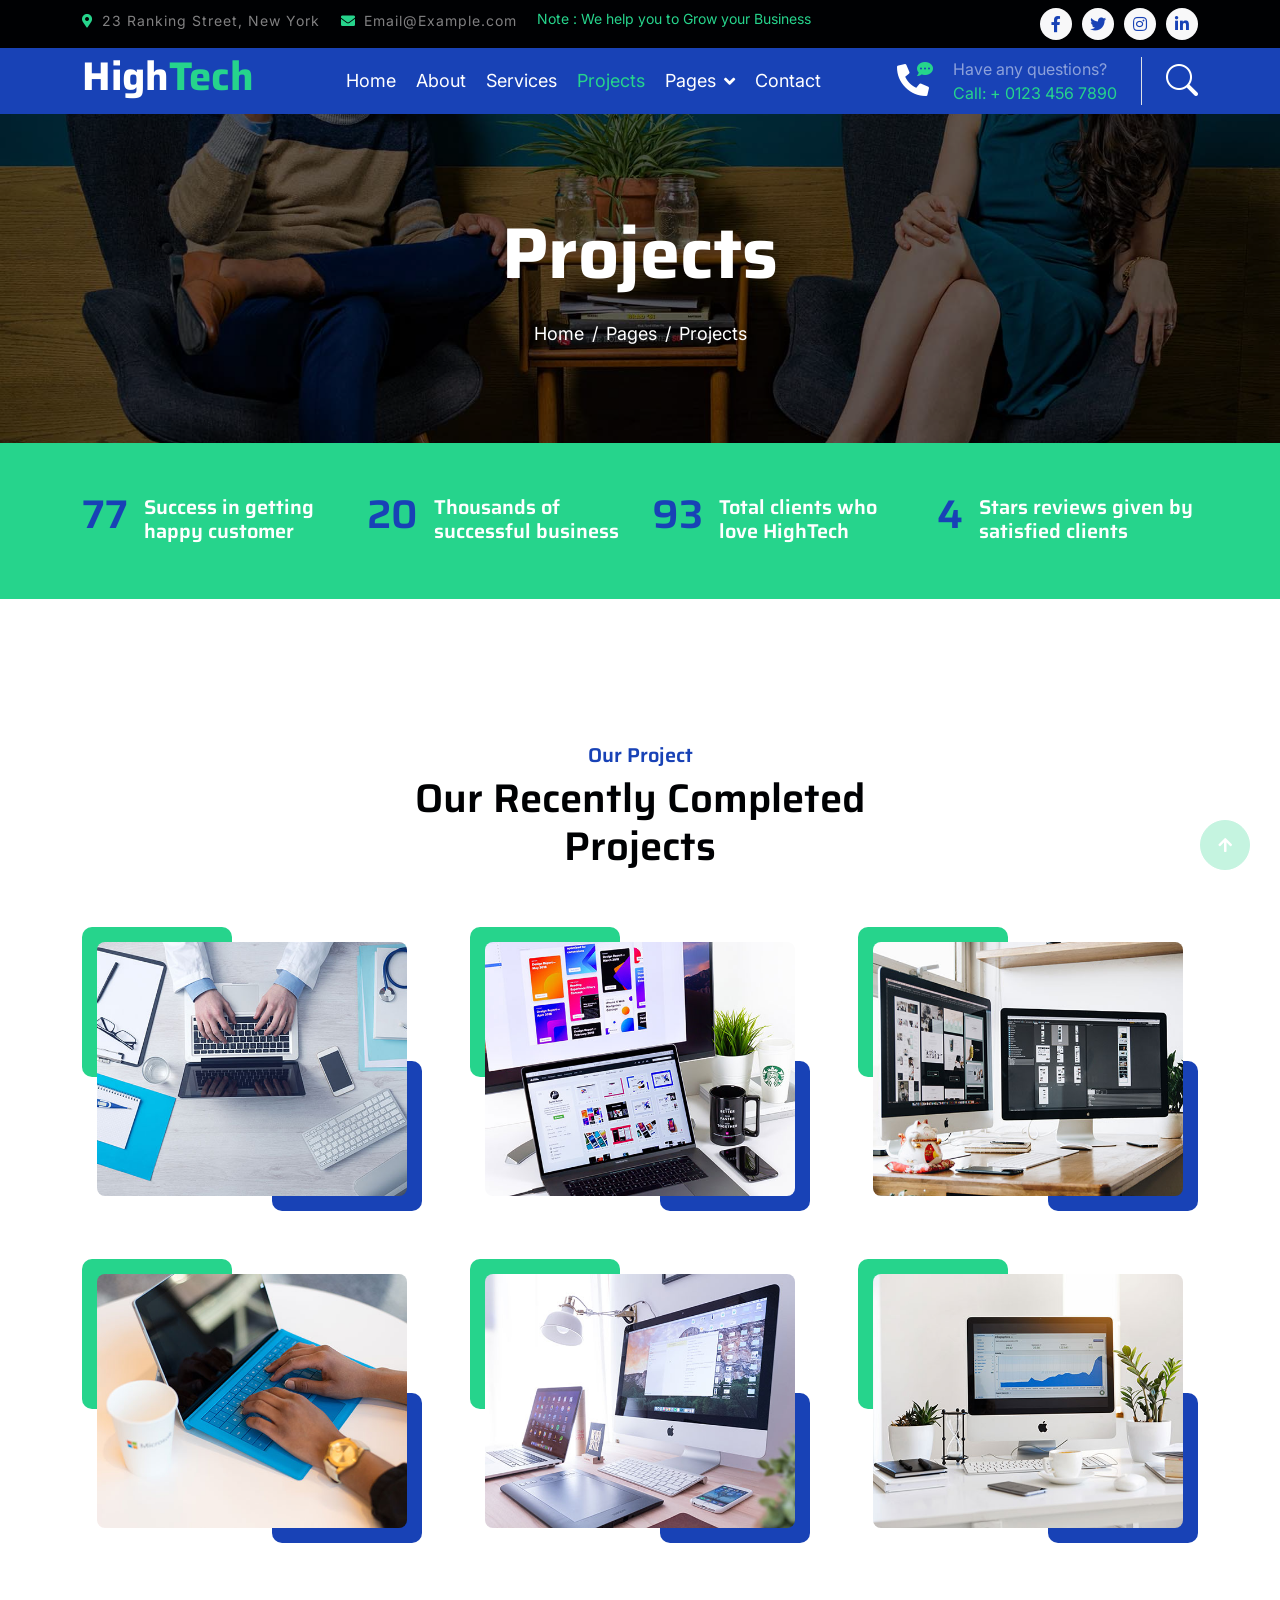
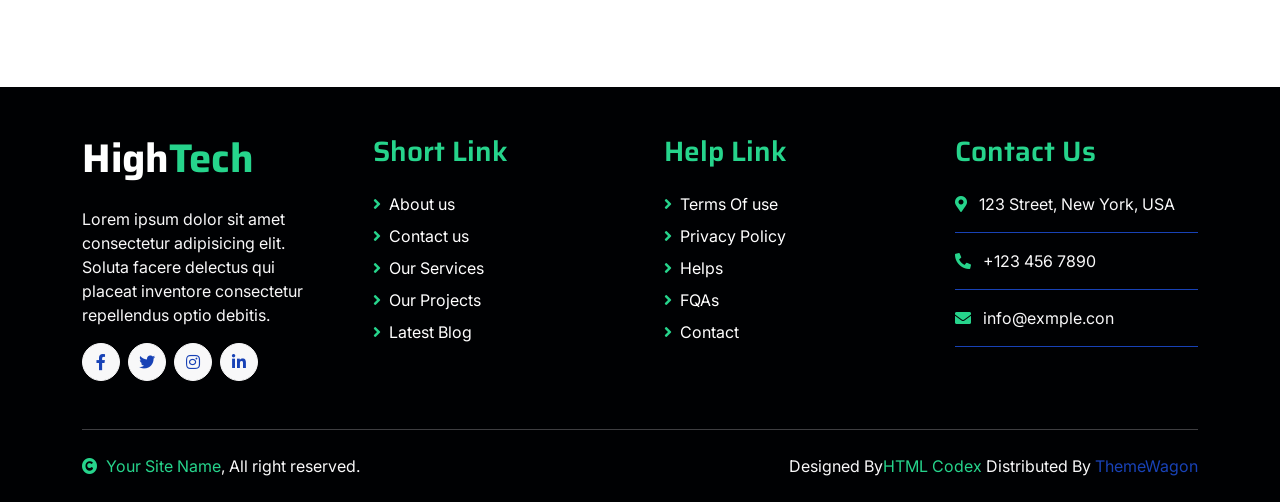
<file: project.html>
<!DOCTYPE html>
<html lang="en">

    <head>
        <meta charset="utf-8">
        <title>HighTech - IT Solutions Website Template</title>
        <meta content="width=device-width, initial-scale=1.0" name="viewport">
        <meta content="" name="keywords">
        <meta content="" name="description">

        <!-- Google Web Fonts -->
        <link rel="preconnect" href="https://fonts.googleapis.com">
        <link rel="preconnect" href="https://fonts.gstatic.com" crossorigin>
        <link href="https://fonts.googleapis.com/css2?family=Inter:wght@400;500;600&family=Saira:wght@500;600;700&display=swap" rel="stylesheet"> 

        <!-- Icon Font Stylesheet -->
        <link href="https://cdnjs.cloudflare.com/ajax/libs/font-awesome/5.10.0/css/all.min.css" rel="stylesheet">
        <link href="https://cdn.jsdelivr.net/npm/bootstrap-icons@1.4.1/font/bootstrap-icons.css" rel="stylesheet">

        <!-- Libraries Stylesheet -->
        <link href="lib/animate/animate.min.css" rel="stylesheet">
        <link href="lib/owlcarousel/assets/owl.carousel.min.css" rel="stylesheet">

        <!-- Customized Bootstrap Stylesheet -->
        <link href="css/bootstrap.min.css" rel="stylesheet">

        <!-- Template Stylesheet -->
        <link href="css/style.css" rel="stylesheet">
    </head>

    <body>
        <!-- Spinner Start -->
        <div id="spinner" class="show position-fixed translate-middle w-100 vh-100 top-50 start-50 d-flex align-items-center justify-content-center">
            <div class="spinner-grow text-primary" role="status"></div>
        </div>
        <!-- Spinner End -->

        <!-- Topbar Start -->
        <div class="container-fluid bg-dark py-2 d-none d-md-flex">
            <div class="container">
                <div class="d-flex justify-content-between topbar">
                    <div class="top-info">
                        <small class="me-3 text-white-50"><a href="#"><i class="fas fa-map-marker-alt me-2 text-secondary"></i></a>23 Ranking Street, New York</small>
                        <small class="me-3 text-white-50"><a href="#"><i class="fas fa-envelope me-2 text-secondary"></i></a>Email@Example.com</small>
                    </div>
                    <div id="note" class="text-secondary d-none d-xl-flex"><small>Note : We help you to Grow your Business</small></div>
                    <div class="top-link">
                        <a href="" class="bg-light nav-fill btn btn-sm-square rounded-circle"><i class="fab fa-facebook-f text-primary"></i></a>
                        <a href="" class="bg-light nav-fill btn btn-sm-square rounded-circle"><i class="fab fa-twitter text-primary"></i></a>
                        <a href="" class="bg-light nav-fill btn btn-sm-square rounded-circle"><i class="fab fa-instagram text-primary"></i></a>
                        <a href="" class="bg-light nav-fill btn btn-sm-square rounded-circle me-0"><i class="fab fa-linkedin-in text-primary"></i></a>
                    </div>
                </div>
            </div>
        </div>
        <!-- Topbar End -->

        <!-- Navbar Start -->
        <div class="container-fluid bg-primary">
            <div class="container">
                <nav class="navbar navbar-dark navbar-expand-lg py-0">
                    <a href="index.html" class="navbar-brand">
                        <h1 class="text-white fw-bold d-block">High<span class="text-secondary">Tech</span> </h1>
                    </a>
                    <button type="button" class="navbar-toggler me-0" data-bs-toggle="collapse" data-bs-target="#navbarCollapse">
                        <span class="navbar-toggler-icon"></span>
                    </button>
                    <div class="collapse navbar-collapse bg-transparent" id="navbarCollapse">
                        <div class="navbar-nav ms-auto mx-xl-auto p-0">
                            <a href="index.html" class="nav-item nav-link">Home</a>
                            <a href="about.html" class="nav-item nav-link">About</a>
                            <a href="service.html" class="nav-item nav-link">Services</a>
                            <a href="project.html" class="nav-item nav-link active">Projects</a>
                            <div class="nav-item dropdown">
                                <a href="#" class="nav-link dropdown-toggle" data-bs-toggle="dropdown">Pages</a>
                                <div class="dropdown-menu rounded">
                                    <a href="blog.html" class="dropdown-item">Our Blog</a>
                                    <a href="team.html" class="dropdown-item">Our Team</a>
                                    <a href="testimonial.html" class="dropdown-item">Testimonial</a>
                                    <a href="404.html" class="dropdown-item">404 Page</a>
                                </div>
                            </div>
                            <a href="contact.html" class="nav-item nav-link">Contact</a>
                        </div>
                    </div>
                    <div class="d-none d-xl-flex flex-shirink-0">
                        <div id="phone-tada" class="d-flex align-items-center justify-content-center me-4">
                            <a href="" class="position-relative animated tada infinite">
                                <i class="fa fa-phone-alt text-white fa-2x"></i>
                                <div class="position-absolute" style="top: -7px; left: 20px;">
                                    <span><i class="fa fa-comment-dots text-secondary"></i></span>
                                </div>
                            </a>
                        </div>
                        <div class="d-flex flex-column pe-4 border-end">
                            <span class="text-white-50">Have any questions?</span>
                            <span class="text-secondary">Call: + 0123 456 7890</span>
                        </div>
                        <div class="d-flex align-items-center justify-content-center ms-4 ">
                            <a href="#"><i class="bi bi-search text-white fa-2x"></i> </a>
                        </div>
                    </div>
                </nav>
            </div>
        </div>
        <!-- Navbar End -->

        
        <!-- Page Header Start -->
        <div class="container-fluid page-header py-5">
            <div class="container text-center py-5">
                <h1 class="display-2 text-white mb-4 animated slideInDown">Projects</h1>
                <nav aria-label="breadcrumb animated slideInDown">
                    <ol class="breadcrumb justify-content-center mb-0">
                        <li class="breadcrumb-item"><a href="#">Home</a></li>
                        <li class="breadcrumb-item"><a href="#">Pages</a></li>
                        <li class="breadcrumb-item" aria-current="page">Projects</li>
                    </ol>
                </nav>
            </div>
        </div>
        <!-- Page Header End -->


        <!-- Fact Start -->
        <div class="container-fluid bg-secondary py-5">
            <div class="container">
                <div class="row">
                    <div class="col-lg-3 wow fadeIn" data-wow-delay=".1s">
                        <div class="d-flex counter">
                            <h1 class="me-3 text-primary counter-value">99</h1>
                            <h5 class="text-white mt-1">Success in getting happy customer</h5>
                        </div>
                    </div>
                    <div class="col-lg-3 wow fadeIn" data-wow-delay=".3s">
                        <div class="d-flex counter">
                            <h1 class="me-3 text-primary counter-value">25</h1>
                            <h5 class="text-white mt-1">Thousands of successful business</h5>
                        </div>
                    </div>
                    <div class="col-lg-3 wow fadeIn" data-wow-delay=".5s">
                        <div class="d-flex counter">
                            <h1 class="me-3 text-primary counter-value">120</h1>
                            <h5 class="text-white mt-1">Total clients who love HighTech</h5>
                        </div>
                    </div>
                    <div class="col-lg-3 wow fadeIn" data-wow-delay=".7s">
                        <div class="d-flex counter">
                            <h1 class="me-3 text-primary counter-value">5</h1>
                            <h5 class="text-white mt-1">Stars reviews given by satisfied clients</h5>
                        </div>
                    </div>
                </div>
            </div>
        </div>
        <!-- Fact End -->


        <!-- Project Start -->
        <div class="container-fluid project py-5 my-5">
            <div class="container py-5">
                <div class="text-center mx-auto pb-5 wow fadeIn" data-wow-delay=".3s" style="max-width: 600px;">
                    <h5 class="text-primary">Our Project</h5>
                    <h1>Our Recently Completed Projects</h1>
                </div>
                <div class="row g-5">
                    <div class="col-md-6 col-lg-4 wow fadeIn" data-wow-delay=".3s">
                        <div class="project-item">
                            <div class="project-img">
                                <img src="img/project-1.jpg" class="img-fluid w-100 rounded" alt="">
                                <div class="project-content">
                                    <a href="#" class="text-center">
                                        <h4 class="text-secondary">Web design</h4>
                                        <p class="m-0 text-white">Web Analysis</p>
                                    </a>
                                </div>
                            </div>
                        </div>
                    </div>
                    <div class="col-md-6 col-lg-4 wow fadeIn" data-wow-delay=".5s">
                        <div class="project-item">
                            <div class="project-img">
                                <img src="img/project-2.jpg" class="img-fluid w-100 rounded" alt="">
                                <div class="project-content">
                                    <a href="#" class="text-center">
                                        <h4 class="text-secondary">Cyber Security</h4>
                                        <p class="m-0 text-white">Cyber Security Core</p>
                                    </a>
                                </div>
                            </div>
                        </div>
                    </div>
                    <div class="col-md-6 col-lg-4 wow fadeIn" data-wow-delay=".7s">
                        <div class="project-item">
                            <div class="project-img">
                                <img src="img/project-3.jpg" class="img-fluid w-100 rounded" alt="">
                                <div class="project-content">
                                    <a href="#" class="text-center">
                                        <h4 class="text-secondary">Mobile Info</h4>
                                        <p class="m-0 text-white">Upcomming Phone</p>
                                    </a>
                                </div>
                            </div>
                        </div>
                    </div>
                    <div class="col-md-6 col-lg-4 wow fadeIn" data-wow-delay=".3s">
                        <div class="project-item">
                            <div class="project-img">
                                <img src="img/project-4.jpg" class="img-fluid w-100 rounded" alt="">
                                <div class="project-content">
                                    <a href="#" class="text-center">
                                        <h4 class="text-secondary">Web Development</h4>
                                        <p class="m-0 text-white">Web Analysis</p>
                                    </a>
                                </div>
                            </div>
                        </div>
                    </div>
                    <div class="col-md-6 col-lg-4 wow fadeIn" data-wow-delay=".5s">
                        <div class="project-item">
                            <div class="project-img">
                                <img src="img/project-5.jpg" class="img-fluid w-100 rounded" alt="">
                                <div class="project-content">
                                    <a href="#" class="text-center">
                                        <h4 class="text-secondary">Digital Marketing</h4>
                                        <p class="m-0 text-white">Marketing Analysis</p>
                                    </a>
                                </div>
                            </div>
                        </div>
                    </div>
                    <div class="col-md-6 col-lg-4 wow fadeIn" data-wow-delay=".7s">
                        <div class="project-item">
                            <div class="project-img">
                                <img src="img/project-6.jpg" class="img-fluid w-100 rounded" alt="">
                                <div class="project-content">
                                    <a href="#" class="text-center">
                                        <h4 class="text-secondary">keyword Research</h4>
                                        <p class="m-0 text-white">keyword Analysis</p>
                                    </a>
                                </div>
                            </div>
                        </div>
                    </div>
                </div>
            </div>
        </div>
        <!-- Project End -->


        <!-- Footer Start -->
         <div class="container-fluid footer bg-dark wow fadeIn" data-wow-delay=".3s">
            <div class="container pt-5 pb-4">
                <div class="row g-5">
                    <div class="col-lg-3 col-md-6">
                        <a href="index.html">
                            <h1 class="text-white fw-bold d-block">High<span class="text-secondary">Tech</span> </h1>
                        </a>
                        <p class="mt-4 text-light">Lorem ipsum dolor sit amet consectetur adipisicing elit. Soluta facere delectus qui placeat inventore consectetur repellendus optio debitis.</p>
                        <div class="d-flex hightech-link">
                            <a href="" class="btn-light nav-fill btn btn-square rounded-circle me-2"><i class="fab fa-facebook-f text-primary"></i></a>
                            <a href="" class="btn-light nav-fill btn btn-square rounded-circle me-2"><i class="fab fa-twitter text-primary"></i></a>
                            <a href="" class="btn-light nav-fill btn btn-square rounded-circle me-2"><i class="fab fa-instagram text-primary"></i></a>
                            <a href="" class="btn-light nav-fill btn btn-square rounded-circle me-0"><i class="fab fa-linkedin-in text-primary"></i></a>
                        </div>
                    </div>
                    <div class="col-lg-3 col-md-6">
                        <a href="#" class="h3 text-secondary">Short Link</a>
                        <div class="mt-4 d-flex flex-column short-link">
                            <a href="" class="mb-2 text-white"><i class="fas fa-angle-right text-secondary me-2"></i>About us</a>
                            <a href="" class="mb-2 text-white"><i class="fas fa-angle-right text-secondary me-2"></i>Contact us</a>
                            <a href="" class="mb-2 text-white"><i class="fas fa-angle-right text-secondary me-2"></i>Our Services</a>
                            <a href="" class="mb-2 text-white"><i class="fas fa-angle-right text-secondary me-2"></i>Our Projects</a>
                            <a href="" class="mb-2 text-white"><i class="fas fa-angle-right text-secondary me-2"></i>Latest Blog</a>
                        </div>
                    </div>
                    <div class="col-lg-3 col-md-6">
                        <a href="#" class="h3 text-secondary">Help Link</a>
                        <div class="mt-4 d-flex flex-column help-link">
                            <a href="" class="mb-2 text-white"><i class="fas fa-angle-right text-secondary me-2"></i>Terms Of use</a>
                            <a href="" class="mb-2 text-white"><i class="fas fa-angle-right text-secondary me-2"></i>Privacy Policy</a>
                            <a href="" class="mb-2 text-white"><i class="fas fa-angle-right text-secondary me-2"></i>Helps</a>
                            <a href="" class="mb-2 text-white"><i class="fas fa-angle-right text-secondary me-2"></i>FQAs</a>
                            <a href="" class="mb-2 text-white"><i class="fas fa-angle-right text-secondary me-2"></i>Contact</a>
                        </div>
                    </div>
                    <div class="col-lg-3 col-md-6">
                        <a href="#" class="h3 text-secondary">Contact Us</a>
                        <div class="text-white mt-4 d-flex flex-column contact-link">
                            <a href="#" class="pb-3 text-light border-bottom border-primary"><i class="fas fa-map-marker-alt text-secondary me-2"></i> 123 Street, New York, USA</a>
                            <a href="#" class="py-3 text-light border-bottom border-primary"><i class="fas fa-phone-alt text-secondary me-2"></i> +123 456 7890</a>
                            <a href="#" class="py-3 text-light border-bottom border-primary"><i class="fas fa-envelope text-secondary me-2"></i> info@exmple.con</a>
                        </div>
                    </div>
                </div>
                <hr class="text-light mt-5 mb-4">
                <div class="row">
                    <div class="col-md-6 text-center text-md-start">
                        <span class="text-light"><a href="#" class="text-secondary"><i class="fas fa-copyright text-secondary me-2"></i>Your Site Name</a>, All right reserved.</span>
                    </div>
                    <div class="col-md-6 text-center text-md-end">
                        <!--/*** This template is free as long as you keep the footer author’s credit link/attribution link/backlink. If you'd like to use the template without the footer author’s credit link/attribution link/backlink, you can purchase the Credit Removal License from "https://htmlcodex.com/credit-removal". Thank you for your support. ***/-->
                        <span class="text-light">Designed By<a href="https://htmlcodex.com" class="text-secondary">HTML Codex</a> Distributed By <a href="https://themewagon.com">ThemeWagon</a></span>
                    </div>
                </div>
            </div>
        </div>
        <!-- Footer End -->


        <!-- Back to Top -->
        <a href="#" class="btn btn-secondary btn-square rounded-circle back-to-top"><i class="fa fa-arrow-up text-white"></i></a>

        
        <!-- JavaScript Libraries -->
        <script src="https://ajax.googleapis.com/ajax/libs/jquery/3.6.4/jquery.min.js"></script>
        <script src="https://cdn.jsdelivr.net/npm/bootstrap@5.0.0/dist/js/bootstrap.bundle.min.js"></script>
        <script src="lib/wow/wow.min.js"></script>
        <script src="lib/easing/easing.min.js"></script>
        <script src="lib/waypoints/waypoints.min.js"></script>
        <script src="lib/owlcarousel/owl.carousel.min.js"></script>

        <!-- Template Javascript -->
        <script src="js/main.js"></script>
    </body>

</html>
</file>
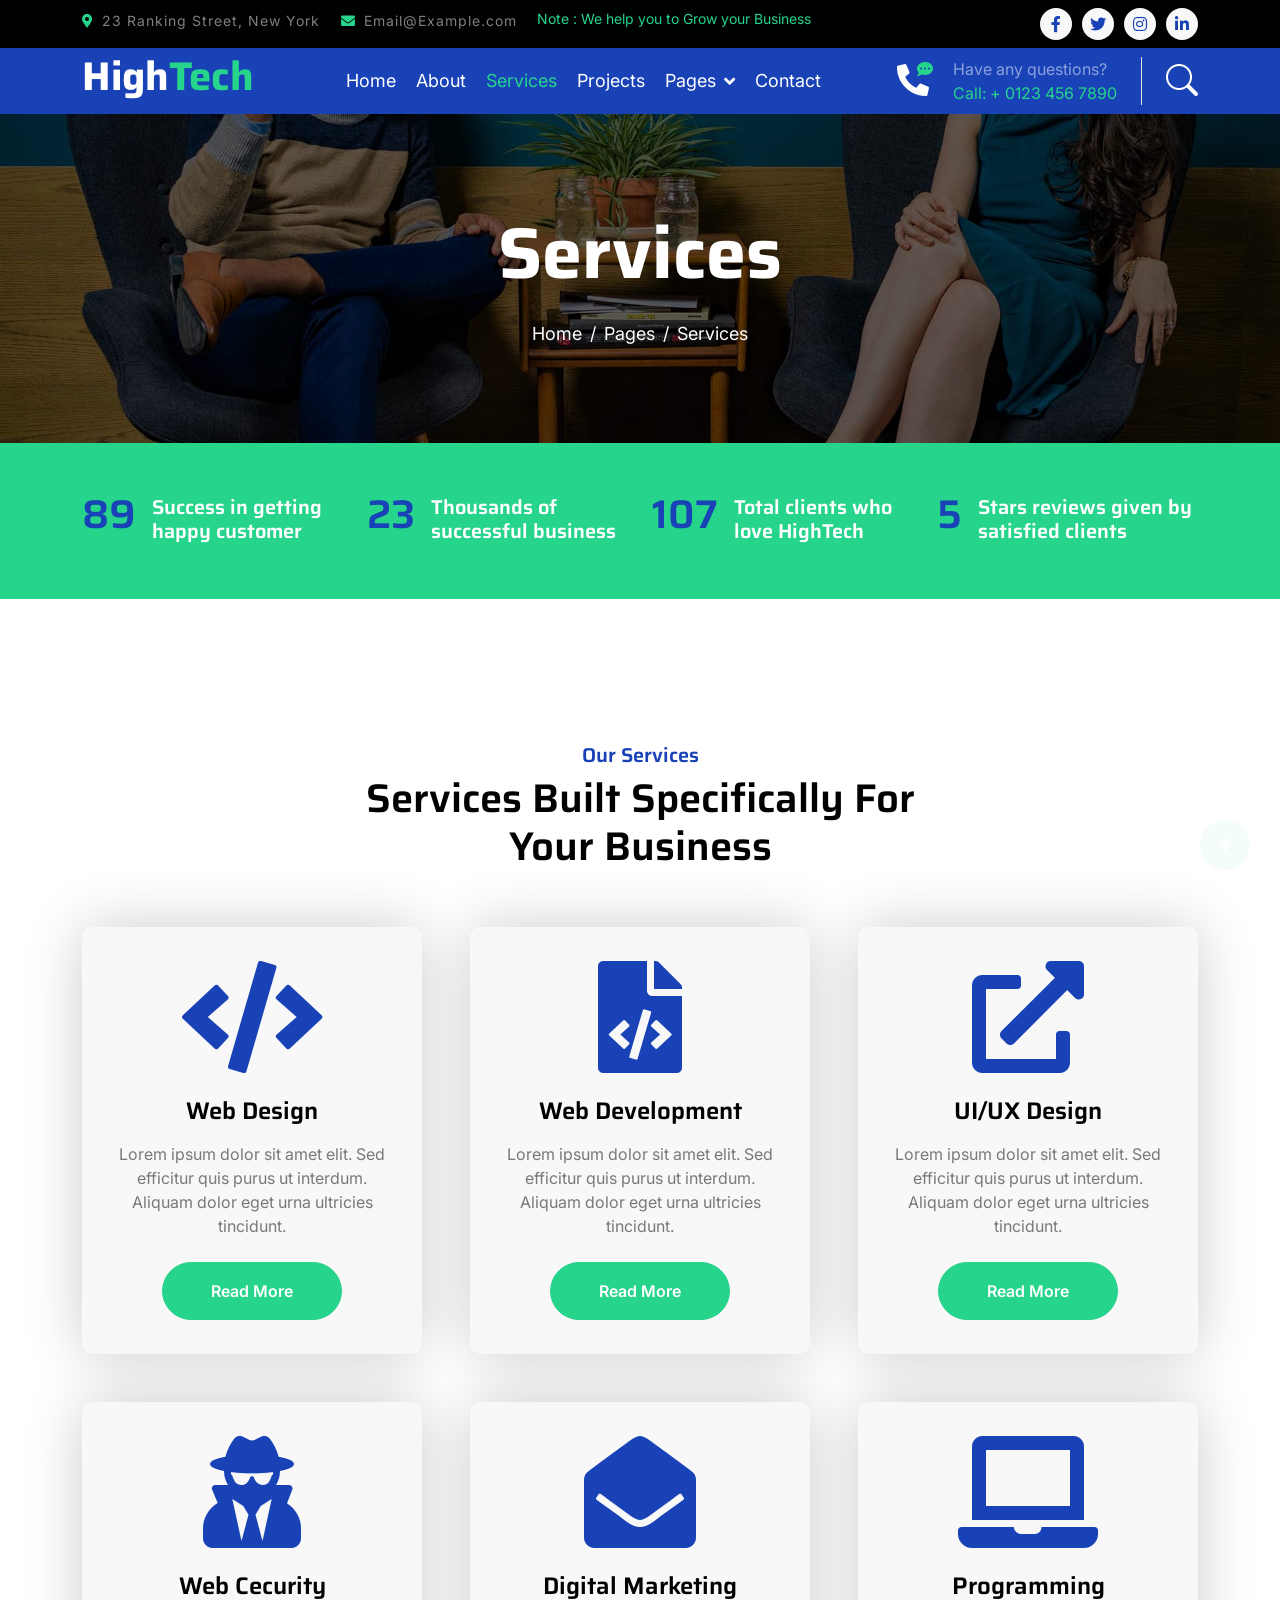
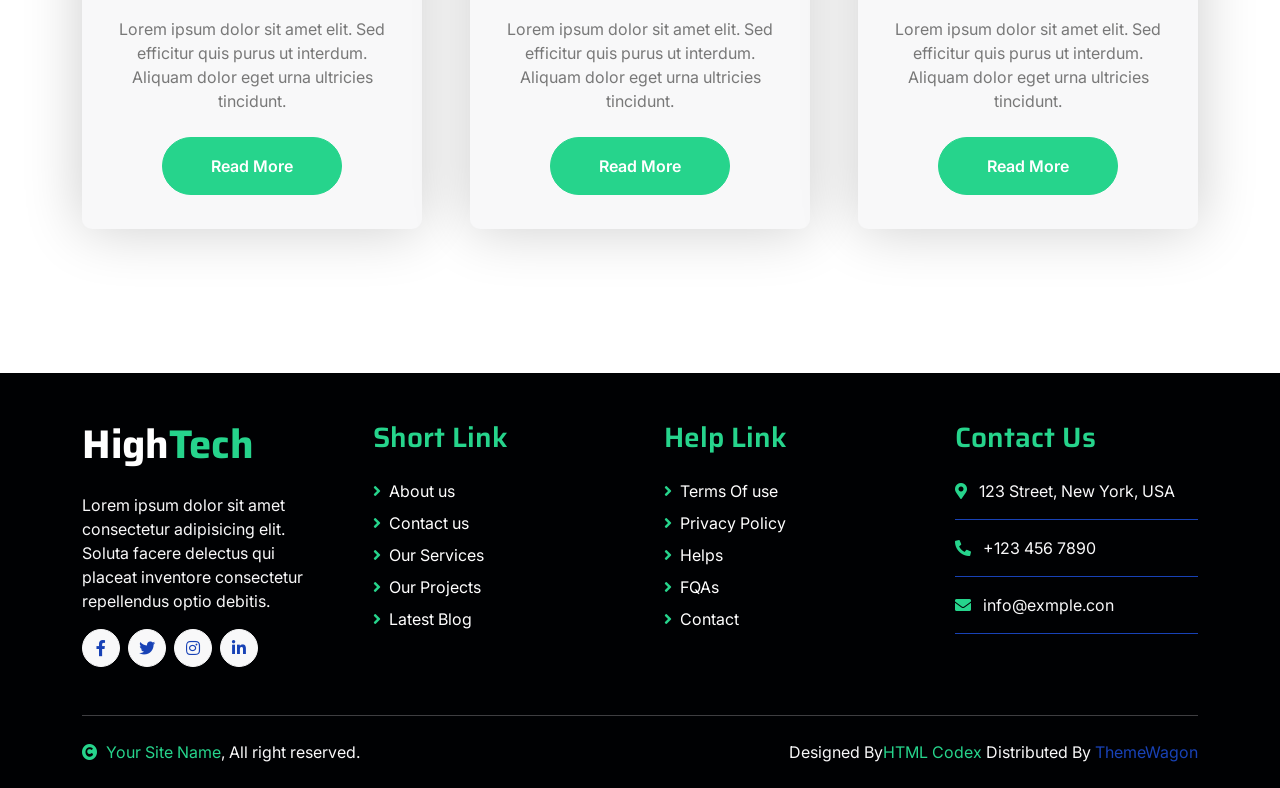
<file: service.html>
<!DOCTYPE html>
<html lang="en">

    <head>
        <meta charset="utf-8">
        <title>HighTech - IT Solutions Website Template</title>
        <meta content="width=device-width, initial-scale=1.0" name="viewport">
        <meta content="" name="keywords">
        <meta content="" name="description">

        <!-- Google Web Fonts -->
        <link rel="preconnect" href="https://fonts.googleapis.com">
        <link rel="preconnect" href="https://fonts.gstatic.com" crossorigin>
        <link href="https://fonts.googleapis.com/css2?family=Inter:wght@400;500;600&family=Saira:wght@500;600;700&display=swap" rel="stylesheet"> 

        <!-- Icon Font Stylesheet -->
        <link href="https://cdnjs.cloudflare.com/ajax/libs/font-awesome/5.10.0/css/all.min.css" rel="stylesheet">
        <link href="https://cdn.jsdelivr.net/npm/bootstrap-icons@1.4.1/font/bootstrap-icons.css" rel="stylesheet">

        <!-- Libraries Stylesheet -->
        <link href="lib/animate/animate.min.css" rel="stylesheet">
        <link href="lib/owlcarousel/assets/owl.carousel.min.css" rel="stylesheet">

        <!-- Customized Bootstrap Stylesheet -->
        <link href="css/bootstrap.min.css" rel="stylesheet">

        <!-- Template Stylesheet -->
        <link href="css/style.css" rel="stylesheet">
    </head>

    <body>
        <!-- Spinner Start -->
        <div id="spinner" class="show position-fixed translate-middle w-100 vh-100 top-50 start-50 d-flex align-items-center justify-content-center">
            <div class="spinner-grow text-primary" role="status"></div>
        </div>
        <!-- Spinner End -->

        <!-- Topbar Start -->
        <div class="container-fluid bg-dark py-2 d-none d-md-flex">
            <div class="container">
                <div class="d-flex justify-content-between topbar">
                    <div class="top-info">
                        <small class="me-3 text-white-50"><a href="#"><i class="fas fa-map-marker-alt me-2 text-secondary"></i></a>23 Ranking Street, New York</small>
                        <small class="me-3 text-white-50"><a href="#"><i class="fas fa-envelope me-2 text-secondary"></i></a>Email@Example.com</small>
                    </div>
                    <div id="note" class="text-secondary d-none d-xl-flex"><small>Note : We help you to Grow your Business</small></div>
                    <div class="top-link">
                        <a href="" class="bg-light nav-fill btn btn-sm-square rounded-circle"><i class="fab fa-facebook-f text-primary"></i></a>
                        <a href="" class="bg-light nav-fill btn btn-sm-square rounded-circle"><i class="fab fa-twitter text-primary"></i></a>
                        <a href="" class="bg-light nav-fill btn btn-sm-square rounded-circle"><i class="fab fa-instagram text-primary"></i></a>
                        <a href="" class="bg-light nav-fill btn btn-sm-square rounded-circle me-0"><i class="fab fa-linkedin-in text-primary"></i></a>
                    </div>
                </div>
            </div>
        </div>
        <!-- Topbar End -->

        <!-- Navbar Start -->
        <div class="container-fluid bg-primary">
            <div class="container">
                <nav class="navbar navbar-dark navbar-expand-lg py-0">
                    <a href="index.html" class="navbar-brand">
                        <h1 class="text-white fw-bold d-block">High<span class="text-secondary">Tech</span> </h1>
                    </a>
                    <button type="button" class="navbar-toggler me-0" data-bs-toggle="collapse" data-bs-target="#navbarCollapse">
                        <span class="navbar-toggler-icon"></span>
                    </button>
                    <div class="collapse navbar-collapse bg-transparent" id="navbarCollapse">
                        <div class="navbar-nav ms-auto mx-xl-auto p-0">
                            <a href="index.html" class="nav-item nav-link">Home</a>
                            <a href="about.html" class="nav-item nav-link">About</a>
                            <a href="service.html" class="nav-item nav-link active">Services</a>
                            <a href="project.html" class="nav-item nav-link">Projects</a>
                            <div class="nav-item dropdown">
                                <a href="#" class="nav-link dropdown-toggle" data-bs-toggle="dropdown">Pages</a>
                                <div class="dropdown-menu rounded">
                                    <a href="blog.html" class="dropdown-item">Our Blog</a>
                                    <a href="team.html" class="dropdown-item">Our Team</a>
                                    <a href="testimonial.html" class="dropdown-item">Testimonial</a>
                                    <a href="404.html" class="dropdown-item">404 Page</a>
                                </div>
                            </div>
                            <a href="contact.html" class="nav-item nav-link">Contact</a>
                        </div>
                    </div>
                    <div class="d-none d-xl-flex flex-shirink-0">
                        <div id="phone-tada" class="d-flex align-items-center justify-content-center me-4">
                            <a href="" class="position-relative animated tada infinite">
                                <i class="fa fa-phone-alt text-white fa-2x"></i>
                                <div class="position-absolute" style="top: -7px; left: 20px;">
                                    <span><i class="fa fa-comment-dots text-secondary"></i></span>
                                </div>
                            </a>
                        </div>
                        <div class="d-flex flex-column pe-4 border-end">
                            <span class="text-white-50">Have any questions?</span>
                            <span class="text-secondary">Call: + 0123 456 7890</span>
                        </div>
                        <div class="d-flex align-items-center justify-content-center ms-4 ">
                            <a href="#"><i class="bi bi-search text-white fa-2x"></i> </a>
                        </div>
                    </div>
                </nav>
            </div>
        </div>
        <!-- Navbar End -->

        
        <!-- Page Header Start -->
        <div class="container-fluid page-header py-5">
            <div class="container text-center py-5">
                <h1 class="display-2 text-white mb-4 animated slideInDown">Services</h1>
                <nav aria-label="breadcrumb animated slideInDown">
                    <ol class="breadcrumb justify-content-center mb-0">
                        <li class="breadcrumb-item"><a href="#">Home</a></li>
                        <li class="breadcrumb-item"><a href="#">Pages</a></li>
                        <li class="breadcrumb-item" aria-current="page">Services</li>
                    </ol>
                </nav>
            </div>
        </div>
        <!-- Page Header End -->


        <!-- Fact Start -->
        <div class="container-fluid bg-secondary py-5">
            <div class="container">
                <div class="row">
                    <div class="col-lg-3 wow fadeIn" data-wow-delay=".1s">
                        <div class="d-flex counter">
                            <h1 class="me-3 text-primary counter-value">99</h1>
                            <h5 class="text-white mt-1">Success in getting happy customer</h5>
                        </div>
                    </div>
                    <div class="col-lg-3 wow fadeIn" data-wow-delay=".3s">
                        <div class="d-flex counter">
                            <h1 class="me-3 text-primary counter-value">25</h1>
                            <h5 class="text-white mt-1">Thousands of successful business</h5>
                        </div>
                    </div>
                    <div class="col-lg-3 wow fadeIn" data-wow-delay=".5s">
                        <div class="d-flex counter">
                            <h1 class="me-3 text-primary counter-value">120</h1>
                            <h5 class="text-white mt-1">Total clients who love HighTech</h5>
                        </div>
                    </div>
                    <div class="col-lg-3 wow fadeIn" data-wow-delay=".7s">
                        <div class="d-flex counter">
                            <h1 class="me-3 text-primary counter-value">5</h1>
                            <h5 class="text-white mt-1">Stars reviews given by satisfied clients</h5>
                        </div>
                    </div>
                </div>
            </div>
        </div>
        <!-- Fact End -->


        <!-- Services Start -->
        <div class="container-fluid services py-5 my-5">
            <div class="container py-5">
                <div class="text-center mx-auto pb-5 wow fadeIn" data-wow-delay=".3s" style="max-width: 600px;">
                    <h5 class="text-primary">Our Services</h5>
                    <h1>Services Built Specifically For Your Business</h1>
                </div>
                <div class="row g-5 services-inner">
                    <div class="col-md-6 col-lg-4 wow fadeIn" data-wow-delay=".3s">
                        <div class="services-item bg-light">
                            <div class="p-4 text-center services-content">
                                <div class="services-content-icon">
                                    <i class="fa fa-code fa-7x mb-4 text-primary"></i>
                                    <h4 class="mb-3">Web Design</h4>
                                    <p class="mb-4">Lorem ipsum dolor sit amet elit. Sed efficitur quis purus ut interdum. Aliquam dolor eget urna ultricies tincidunt.</p>
                                    <a href="" class="btn btn-secondary text-white px-5 py-3 rounded-pill">Read More</a>
                                </div>
                            </div>
                        </div>
                    </div>
                    <div class="col-md-6 col-lg-4 wow fadeIn" data-wow-delay=".5s">
                        <div class="services-item bg-light">
                            <div class="p-4 text-center services-content">
                                <div class="services-content-icon">
                                    <i class="fa fa-file-code fa-7x mb-4 text-primary"></i>
                                    <h4 class="mb-3">Web Development</h4>
                                    <p class="mb-4">Lorem ipsum dolor sit amet elit. Sed efficitur quis purus ut interdum. Aliquam dolor eget urna ultricies tincidunt.</p>
                                    <a href="" class="btn btn-secondary text-white px-5 py-3 rounded-pill">Read More</a>
                                </div>
                            </div>
                        </div>
                    </div>
                    <div class="col-md-6 col-lg-4 wow fadeIn" data-wow-delay=".7s">
                        <div class="services-item bg-light">
                            <div class="p-4 text-center services-content">
                                <div class="services-content-icon">
                                    <i class="fa fa-external-link-alt fa-7x mb-4 text-primary"></i>
                                    <h4 class="mb-3">UI/UX Design</h4>
                                    <p class="mb-4">Lorem ipsum dolor sit amet elit. Sed efficitur quis purus ut interdum. Aliquam dolor eget urna ultricies tincidunt.</p>
                                    <a href="" class="btn btn-secondary text-white px-5 py-3 rounded-pill">Read More</a>
                                </div>
                            </div>
                        </div>
                    </div>
                    <div class="col-md-6 col-lg-4 wow fadeIn" data-wow-delay=".3s">
                        <div class="services-item bg-light">
                            <div class="p-4 text-center services-content">
                                <div class="services-content-icon">
                                    <i class="fas fa-user-secret fa-7x mb-4 text-primary"></i>
                                    <h4 class="mb-3">Web Cecurity</h4>
                                    <p class="mb-4">Lorem ipsum dolor sit amet elit. Sed efficitur quis purus ut interdum. Aliquam dolor eget urna ultricies tincidunt.</p>
                                    <a href="" class="btn btn-secondary text-white px-5 py-3 rounded-pill">Read More</a>
                                </div>
                                
                            </div>
                        </div>
                    </div>
                    <div class="col-md-6 col-lg-4 wow fadeIn" data-wow-delay=".5s">
                        <div class="services-item bg-light">
                            <div class="p-4 text-center services-content">
                                <div class="services-content-icon">
                                    <i class="fa fa-envelope-open fa-7x mb-4 text-primary"></i>
                                    <h4 class="mb-3">Digital Marketing</h4>
                                    <p class="mb-4">Lorem ipsum dolor sit amet elit. Sed efficitur quis purus ut interdum. Aliquam dolor eget urna ultricies tincidunt.</p>
                                    <a href="" class="btn btn-secondary text-white px-5 py-3 rounded-pill">Read More</a>
                                </div>
                            </div>
                        </div>
                    </div>
                    <div class="col-md-6 col-lg-4 wow fadeIn" data-wow-delay=".7s">
                        <div class="services-item bg-light">
                            <div class="p-4 text-center services-content">
                                <div class="services-content-icon">
                                    <i class="fas fa-laptop fa-7x mb-4 text-primary"></i>
                                    <h4 class="mb-3">Programming</h4>
                                    <p class="mb-4">Lorem ipsum dolor sit amet elit. Sed efficitur quis purus ut interdum. Aliquam dolor eget urna ultricies tincidunt.</p>
                                    <a href="" class="btn btn-secondary text-white px-5 py-3 rounded-pill">Read More</a>
                                </div>
                            </div>
                        </div>
                    </div>
                </div>
            </div>
        </div>
        <!-- Services End -->


        <!-- Footer Start -->
         <div class="container-fluid footer bg-dark wow fadeIn" data-wow-delay=".3s">
            <div class="container pt-5 pb-4">
                <div class="row g-5">
                    <div class="col-lg-3 col-md-6">
                        <a href="index.html">
                            <h1 class="text-white fw-bold d-block">High<span class="text-secondary">Tech</span> </h1>
                        </a>
                        <p class="mt-4 text-light">Lorem ipsum dolor sit amet consectetur adipisicing elit. Soluta facere delectus qui placeat inventore consectetur repellendus optio debitis.</p>
                        <div class="d-flex hightech-link">
                            <a href="" class="btn-light nav-fill btn btn-square rounded-circle me-2"><i class="fab fa-facebook-f text-primary"></i></a>
                            <a href="" class="btn-light nav-fill btn btn-square rounded-circle me-2"><i class="fab fa-twitter text-primary"></i></a>
                            <a href="" class="btn-light nav-fill btn btn-square rounded-circle me-2"><i class="fab fa-instagram text-primary"></i></a>
                            <a href="" class="btn-light nav-fill btn btn-square rounded-circle me-0"><i class="fab fa-linkedin-in text-primary"></i></a>
                        </div>
                    </div>
                    <div class="col-lg-3 col-md-6">
                        <a href="#" class="h3 text-secondary">Short Link</a>
                        <div class="mt-4 d-flex flex-column short-link">
                            <a href="" class="mb-2 text-white"><i class="fas fa-angle-right text-secondary me-2"></i>About us</a>
                            <a href="" class="mb-2 text-white"><i class="fas fa-angle-right text-secondary me-2"></i>Contact us</a>
                            <a href="" class="mb-2 text-white"><i class="fas fa-angle-right text-secondary me-2"></i>Our Services</a>
                            <a href="" class="mb-2 text-white"><i class="fas fa-angle-right text-secondary me-2"></i>Our Projects</a>
                            <a href="" class="mb-2 text-white"><i class="fas fa-angle-right text-secondary me-2"></i>Latest Blog</a>
                        </div>
                    </div>
                    <div class="col-lg-3 col-md-6">
                        <a href="#" class="h3 text-secondary">Help Link</a>
                        <div class="mt-4 d-flex flex-column help-link">
                            <a href="" class="mb-2 text-white"><i class="fas fa-angle-right text-secondary me-2"></i>Terms Of use</a>
                            <a href="" class="mb-2 text-white"><i class="fas fa-angle-right text-secondary me-2"></i>Privacy Policy</a>
                            <a href="" class="mb-2 text-white"><i class="fas fa-angle-right text-secondary me-2"></i>Helps</a>
                            <a href="" class="mb-2 text-white"><i class="fas fa-angle-right text-secondary me-2"></i>FQAs</a>
                            <a href="" class="mb-2 text-white"><i class="fas fa-angle-right text-secondary me-2"></i>Contact</a>
                        </div>
                    </div>
                    <div class="col-lg-3 col-md-6">
                        <a href="#" class="h3 text-secondary">Contact Us</a>
                        <div class="text-white mt-4 d-flex flex-column contact-link">
                            <a href="#" class="pb-3 text-light border-bottom border-primary"><i class="fas fa-map-marker-alt text-secondary me-2"></i> 123 Street, New York, USA</a>
                            <a href="#" class="py-3 text-light border-bottom border-primary"><i class="fas fa-phone-alt text-secondary me-2"></i> +123 456 7890</a>
                            <a href="#" class="py-3 text-light border-bottom border-primary"><i class="fas fa-envelope text-secondary me-2"></i> info@exmple.con</a>
                        </div>
                    </div>
                </div>
                <hr class="text-light mt-5 mb-4">
                <div class="row">
                    <div class="col-md-6 text-center text-md-start">
                        <span class="text-light"><a href="#" class="text-secondary"><i class="fas fa-copyright text-secondary me-2"></i>Your Site Name</a>, All right reserved.</span>
                    </div>
                    <div class="col-md-6 text-center text-md-end">
                        <!--/*** This template is free as long as you keep the footer author’s credit link/attribution link/backlink. If you'd like to use the template without the footer author’s credit link/attribution link/backlink, you can purchase the Credit Removal License from "https://htmlcodex.com/credit-removal". Thank you for your support. ***/-->
                        <span class="text-light">Designed By<a href="https://htmlcodex.com" class="text-secondary">HTML Codex</a> Distributed By <a href="https://themewagon.com">ThemeWagon</a></span>
                    </div>
                </div>
            </div>
        </div>
        <!-- Footer End -->


        <!-- Back to Top -->
        <a href="#" class="btn btn-secondary btn-square rounded-circle back-to-top"><i class="fa fa-arrow-up text-white"></i></a>

        
        <!-- JavaScript Libraries -->
        <script src="https://ajax.googleapis.com/ajax/libs/jquery/3.6.4/jquery.min.js"></script>
        <script src="https://cdn.jsdelivr.net/npm/bootstrap@5.0.0/dist/js/bootstrap.bundle.min.js"></script>
        <script src="lib/wow/wow.min.js"></script>
        <script src="lib/easing/easing.min.js"></script>
        <script src="lib/waypoints/waypoints.min.js"></script>
        <script src="lib/owlcarousel/owl.carousel.min.js"></script>

        <!-- Template Javascript -->
        <script src="js/main.js"></script>
    </body>

</html>
</file>
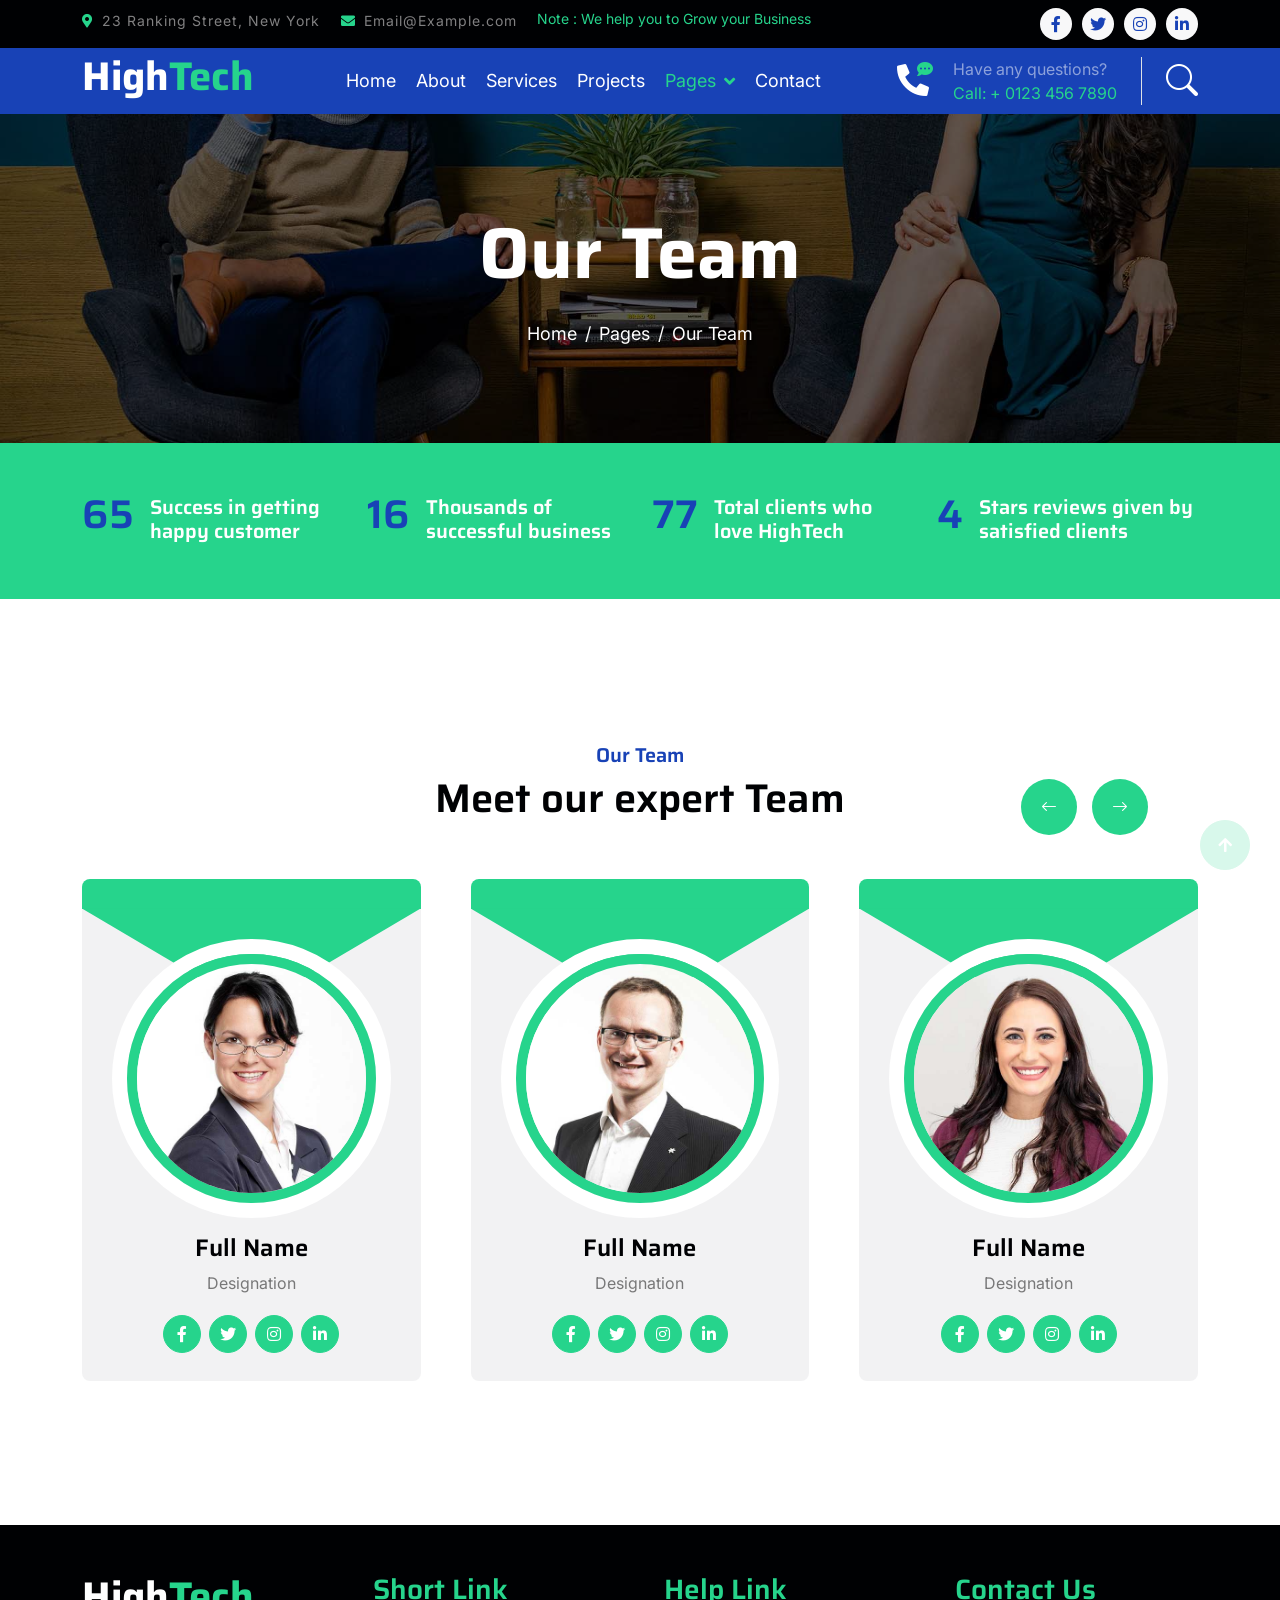
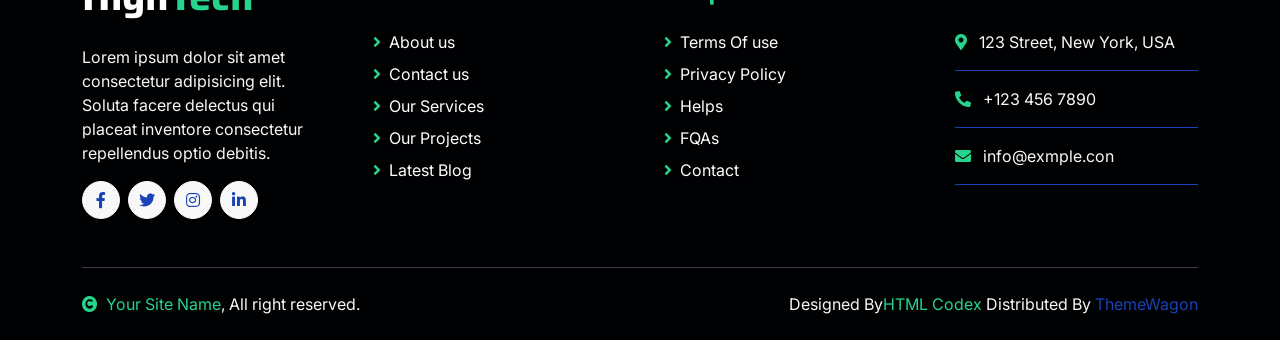
<file: team.html>
<!DOCTYPE html>
<html lang="en">

    <head>
        <meta charset="utf-8">
        <title>HighTech - IT Solutions Website Template</title>
        <meta content="width=device-width, initial-scale=1.0" name="viewport">
        <meta content="" name="keywords">
        <meta content="" name="description">

        <!-- Google Web Fonts -->
        <link rel="preconnect" href="https://fonts.googleapis.com">
        <link rel="preconnect" href="https://fonts.gstatic.com" crossorigin>
        <link href="https://fonts.googleapis.com/css2?family=Inter:wght@400;500;600&family=Saira:wght@500;600;700&display=swap" rel="stylesheet"> 

        <!-- Icon Font Stylesheet -->
        <link href="https://cdnjs.cloudflare.com/ajax/libs/font-awesome/5.10.0/css/all.min.css" rel="stylesheet">
        <link href="https://cdn.jsdelivr.net/npm/bootstrap-icons@1.4.1/font/bootstrap-icons.css" rel="stylesheet">

        <!-- Libraries Stylesheet -->
        <link href="lib/animate/animate.min.css" rel="stylesheet">
        <link href="lib/owlcarousel/assets/owl.carousel.min.css" rel="stylesheet">

        <!-- Customized Bootstrap Stylesheet -->
        <link href="css/bootstrap.min.css" rel="stylesheet">

        <!-- Template Stylesheet -->
        <link href="css/style.css" rel="stylesheet">
    </head>

    <body>
        <!-- Spinner Start -->
        <div id="spinner" class="show position-fixed translate-middle w-100 vh-100 top-50 start-50 d-flex align-items-center justify-content-center">
            <div class="spinner-grow text-primary" role="status"></div>
        </div>
        <!-- Spinner End -->

        <!-- Topbar Start -->
        <div class="container-fluid bg-dark py-2 d-none d-md-flex">
            <div class="container">
                <div class="d-flex justify-content-between topbar">
                    <div class="top-info">
                        <small class="me-3 text-white-50"><a href="#"><i class="fas fa-map-marker-alt me-2 text-secondary"></i></a>23 Ranking Street, New York</small>
                        <small class="me-3 text-white-50"><a href="#"><i class="fas fa-envelope me-2 text-secondary"></i></a>Email@Example.com</small>
                    </div>
                    <div id="note" class="text-secondary d-none d-xl-flex"><small>Note : We help you to Grow your Business</small></div>
                    <div class="top-link">
                        <a href="" class="bg-light nav-fill btn btn-sm-square rounded-circle"><i class="fab fa-facebook-f text-primary"></i></a>
                        <a href="" class="bg-light nav-fill btn btn-sm-square rounded-circle"><i class="fab fa-twitter text-primary"></i></a>
                        <a href="" class="bg-light nav-fill btn btn-sm-square rounded-circle"><i class="fab fa-instagram text-primary"></i></a>
                        <a href="" class="bg-light nav-fill btn btn-sm-square rounded-circle me-0"><i class="fab fa-linkedin-in text-primary"></i></a>
                    </div>
                </div>
            </div>
        </div>
        <!-- Topbar End -->

        <!-- Navbar Start -->
        <div class="container-fluid bg-primary">
            <div class="container">
                <nav class="navbar navbar-dark navbar-expand-lg py-0">
                    <a href="index.html" class="navbar-brand">
                        <h1 class="text-white fw-bold d-block">High<span class="text-secondary">Tech</span> </h1>
                    </a>
                    <button type="button" class="navbar-toggler me-0" data-bs-toggle="collapse" data-bs-target="#navbarCollapse">
                        <span class="navbar-toggler-icon"></span>
                    </button>
                    <div class="collapse navbar-collapse bg-transparent" id="navbarCollapse">
                        <div class="navbar-nav ms-auto mx-xl-auto p-0">
                            <a href="index.html" class="nav-item nav-link">Home</a>
                            <a href="about.html" class="nav-item nav-link">About</a>
                            <a href="service.html" class="nav-item nav-link">Services</a>
                            <a href="project.html" class="nav-item nav-link">Projects</a>
                            <div class="nav-item dropdown">
                                <a href="#" class="nav-link dropdown-toggle active" data-bs-toggle="dropdown">Pages</a>
                                <div class="dropdown-menu rounded">
                                    <a href="blog.html" class="dropdown-item">Our Blog</a>
                                    <a href="team.html" class="dropdown-item active">Our Team</a>
                                    <a href="testimonial.html" class="dropdown-item">Testimonial</a>
                                    <a href="404.html" class="dropdown-item">404 Page</a>
                                </div>
                            </div>
                            <a href="contact.html" class="nav-item nav-link">Contact</a>
                        </div>
                    </div>
                    <div class="d-none d-xl-flex flex-shirink-0">
                        <div id="phone-tada" class="d-flex align-items-center justify-content-center me-4">
                            <a href="" class="position-relative animated tada infinite">
                                <i class="fa fa-phone-alt text-white fa-2x"></i>
                                <div class="position-absolute" style="top: -7px; left: 20px;">
                                    <span><i class="fa fa-comment-dots text-secondary"></i></span>
                                </div>
                            </a>
                        </div>
                        <div class="d-flex flex-column pe-4 border-end">
                            <span class="text-white-50">Have any questions?</span>
                            <span class="text-secondary">Call: + 0123 456 7890</span>
                        </div>
                        <div class="d-flex align-items-center justify-content-center ms-4 ">
                            <a href="#"><i class="bi bi-search text-white fa-2x"></i> </a>
                        </div>
                    </div>
                </nav>
            </div>
        </div>
        <!-- Navbar End -->

        
        <!-- Page Header Start -->
        <div class="container-fluid page-header py-5">
            <div class="container text-center py-5">
                <h1 class="display-2 text-white mb-4 animated slideInDown">Our Team</h1>
                <nav aria-label="breadcrumb animated slideInDown">
                    <ol class="breadcrumb justify-content-center mb-0">
                        <li class="breadcrumb-item"><a href="#">Home</a></li>
                        <li class="breadcrumb-item"><a href="#">Pages</a></li>
                        <li class="breadcrumb-item" aria-current="page">Our Team</li>
                    </ol>
                </nav>
            </div>
        </div>
        <!-- Page Header End -->


        <!-- Fact Start -->
        <div class="container-fluid bg-secondary py-5">
            <div class="container">
                <div class="row">
                    <div class="col-lg-3 wow fadeIn" data-wow-delay=".1s">
                        <div class="d-flex counter">
                            <h1 class="me-3 text-primary counter-value">99</h1>
                            <h5 class="text-white mt-1">Success in getting happy customer</h5>
                        </div>
                    </div>
                    <div class="col-lg-3 wow fadeIn" data-wow-delay=".3s">
                        <div class="d-flex counter">
                            <h1 class="me-3 text-primary counter-value">25</h1>
                            <h5 class="text-white mt-1">Thousands of successful business</h5>
                        </div>
                    </div>
                    <div class="col-lg-3 wow fadeIn" data-wow-delay=".5s">
                        <div class="d-flex counter">
                            <h1 class="me-3 text-primary counter-value">120</h1>
                            <h5 class="text-white mt-1">Total clients who love HighTech</h5>
                        </div>
                    </div>
                    <div class="col-lg-3 wow fadeIn" data-wow-delay=".7s">
                        <div class="d-flex counter">
                            <h1 class="me-3 text-primary counter-value">5</h1>
                            <h5 class="text-white mt-1">Stars reviews given by satisfied clients</h5>
                        </div>
                    </div>
                </div>
            </div>
        </div>
        <!-- Fact End -->


        <!-- Team Start -->
        <div class="container-fluid py-5 my-5 team">
            <div class="container py-5">
                <div class="text-center mx-auto pb-5 wow fadeIn" data-wow-delay=".3s" style="max-width: 600px;">
                    <h5 class="text-primary">Our Team</h5>
                    <h1>Meet our expert Team</h1>
                </div>
                <div class="owl-carousel team-carousel wow fadeIn" data-wow-delay=".5s">
                    <div class="rounded team-item">
                        <div class="team-content">
                            <div class="team-img-icon">
                                <div class="team-img rounded-circle">
                                    <img src="img/team-1.jpg" class="img-fluid w-100 rounded-circle" alt="">
                                </div>
                                <div class="team-name text-center py-3">
                                    <h4 class="">Full Name</h4>
                                    <p class="m-0">Designation</p>
                                </div>
                                <div class="team-icon d-flex justify-content-center pb-4">
                                    <a class="btn btn-square btn-secondary text-white rounded-circle m-1" href=""><i class="fab fa-facebook-f"></i></a>
                                    <a class="btn btn-square btn-secondary text-white rounded-circle m-1" href=""><i class="fab fa-twitter"></i></a>
                                    <a class="btn btn-square btn-secondary text-white rounded-circle m-1" href=""><i class="fab fa-instagram"></i></a>
                                    <a class="btn btn-square btn-secondary text-white rounded-circle m-1" href=""><i class="fab fa-linkedin-in"></i></a>
                                </div>
                            </div>
                        </div>
                    </div>
                    <div class="rounded team-item">
                        <div class="team-content">
                            <div class="team-img-icon">
                                <div class="team-img rounded-circle">
                                    <img src="img/team-2.jpg" class="img-fluid w-100 rounded-circle" alt="">
                                </div>
                                <div class="team-name text-center py-3">
                                    <h4 class="">Full Name</h4>
                                    <p class="m-0">Designation</p>
                                </div>
                                <div class="team-icon d-flex justify-content-center pb-4">
                                    <a class="btn btn-square btn-secondary text-white rounded-circle m-1" href=""><i class="fab fa-facebook-f"></i></a>
                                    <a class="btn btn-square btn-secondary text-white rounded-circle m-1" href=""><i class="fab fa-twitter"></i></a>
                                    <a class="btn btn-square btn-secondary text-white rounded-circle m-1" href=""><i class="fab fa-instagram"></i></a>
                                    <a class="btn btn-square btn-secondary text-white rounded-circle m-1" href=""><i class="fab fa-linkedin-in"></i></a>
                                </div>
                            </div>
                        </div>
                    </div>
                    <div class="rounded team-item">
                        <div class="team-content">
                            <div class="team-img-icon">
                                <div class="team-img rounded-circle">
                                    <img src="img/team-3.jpg" class="img-fluid w-100 rounded-circle" alt="">
                                </div>
                                <div class="team-name text-center py-3">
                                    <h4 class="">Full Name</h4>
                                    <p class="m-0">Designation</p>
                                </div>
                                <div class="team-icon d-flex justify-content-center pb-4">
                                    <a class="btn btn-square btn-secondary text-white rounded-circle m-1" href=""><i class="fab fa-facebook-f"></i></a>
                                    <a class="btn btn-square btn-secondary text-white rounded-circle m-1" href=""><i class="fab fa-twitter"></i></a>
                                    <a class="btn btn-square btn-secondary text-white rounded-circle m-1" href=""><i class="fab fa-instagram"></i></a>
                                    <a class="btn btn-square btn-secondary text-white rounded-circle m-1" href=""><i class="fab fa-linkedin-in"></i></a>
                                </div>
                            </div>
                        </div>
                    </div>
                    <div class="rounded team-item">
                        <div class="team-content">
                            <div class="team-img-icon">
                                <div class="team-img rounded-circle">
                                    <img src="img/team-4.jpg" class="img-fluid w-100 rounded-circle" alt="">
                                </div>
                                <div class="team-name text-center py-3">
                                    <h4 class="">Full Name</h4>
                                    <p class="m-0">Designation</p>
                                </div>
                                <div class="team-icon d-flex justify-content-center pb-4">
                                    <a class="btn btn-square btn-secondary text-white rounded-circle m-1" href=""><i class="fab fa-facebook-f"></i></a>
                                    <a class="btn btn-square btn-secondary text-white rounded-circle m-1" href=""><i class="fab fa-twitter"></i></a>
                                    <a class="btn btn-square btn-secondary text-white rounded-circle m-1" href=""><i class="fab fa-instagram"></i></a>
                                    <a class="btn btn-square btn-secondary text-white rounded-circle m-1" href=""><i class="fab fa-linkedin-in"></i></a>
                                </div>
                            </div>
                        </div>
                    </div>
                </div>
            </div>
        </div>
        <!-- Team End -->


        <!-- Footer Start -->
         <div class="container-fluid footer bg-dark wow fadeIn" data-wow-delay=".3s">
            <div class="container pt-5 pb-4">
                <div class="row g-5">
                    <div class="col-lg-3 col-md-6">
                        <a href="index.html">
                            <h1 class="text-white fw-bold d-block">High<span class="text-secondary">Tech</span> </h1>
                        </a>
                        <p class="mt-4 text-light">Lorem ipsum dolor sit amet consectetur adipisicing elit. Soluta facere delectus qui placeat inventore consectetur repellendus optio debitis.</p>
                        <div class="d-flex hightech-link">
                            <a href="" class="btn-light nav-fill btn btn-square rounded-circle me-2"><i class="fab fa-facebook-f text-primary"></i></a>
                            <a href="" class="btn-light nav-fill btn btn-square rounded-circle me-2"><i class="fab fa-twitter text-primary"></i></a>
                            <a href="" class="btn-light nav-fill btn btn-square rounded-circle me-2"><i class="fab fa-instagram text-primary"></i></a>
                            <a href="" class="btn-light nav-fill btn btn-square rounded-circle me-0"><i class="fab fa-linkedin-in text-primary"></i></a>
                        </div>
                    </div>
                    <div class="col-lg-3 col-md-6">
                        <a href="#" class="h3 text-secondary">Short Link</a>
                        <div class="mt-4 d-flex flex-column short-link">
                            <a href="" class="mb-2 text-white"><i class="fas fa-angle-right text-secondary me-2"></i>About us</a>
                            <a href="" class="mb-2 text-white"><i class="fas fa-angle-right text-secondary me-2"></i>Contact us</a>
                            <a href="" class="mb-2 text-white"><i class="fas fa-angle-right text-secondary me-2"></i>Our Services</a>
                            <a href="" class="mb-2 text-white"><i class="fas fa-angle-right text-secondary me-2"></i>Our Projects</a>
                            <a href="" class="mb-2 text-white"><i class="fas fa-angle-right text-secondary me-2"></i>Latest Blog</a>
                        </div>
                    </div>
                    <div class="col-lg-3 col-md-6">
                        <a href="#" class="h3 text-secondary">Help Link</a>
                        <div class="mt-4 d-flex flex-column help-link">
                            <a href="" class="mb-2 text-white"><i class="fas fa-angle-right text-secondary me-2"></i>Terms Of use</a>
                            <a href="" class="mb-2 text-white"><i class="fas fa-angle-right text-secondary me-2"></i>Privacy Policy</a>
                            <a href="" class="mb-2 text-white"><i class="fas fa-angle-right text-secondary me-2"></i>Helps</a>
                            <a href="" class="mb-2 text-white"><i class="fas fa-angle-right text-secondary me-2"></i>FQAs</a>
                            <a href="" class="mb-2 text-white"><i class="fas fa-angle-right text-secondary me-2"></i>Contact</a>
                        </div>
                    </div>
                    <div class="col-lg-3 col-md-6">
                        <a href="#" class="h3 text-secondary">Contact Us</a>
                        <div class="text-white mt-4 d-flex flex-column contact-link">
                            <a href="#" class="pb-3 text-light border-bottom border-primary"><i class="fas fa-map-marker-alt text-secondary me-2"></i> 123 Street, New York, USA</a>
                            <a href="#" class="py-3 text-light border-bottom border-primary"><i class="fas fa-phone-alt text-secondary me-2"></i> +123 456 7890</a>
                            <a href="#" class="py-3 text-light border-bottom border-primary"><i class="fas fa-envelope text-secondary me-2"></i> info@exmple.con</a>
                        </div>
                    </div>
                </div>
                <hr class="text-light mt-5 mb-4">
                <div class="row">
                    <div class="col-md-6 text-center text-md-start">
                        <span class="text-light"><a href="#" class="text-secondary"><i class="fas fa-copyright text-secondary me-2"></i>Your Site Name</a>, All right reserved.</span>
                    </div>
                    <div class="col-md-6 text-center text-md-end">
                        <!--/*** This template is free as long as you keep the footer author’s credit link/attribution link/backlink. If you'd like to use the template without the footer author’s credit link/attribution link/backlink, you can purchase the Credit Removal License from "https://htmlcodex.com/credit-removal". Thank you for your support. ***/-->
                        <span class="text-light">Designed By<a href="https://htmlcodex.com" class="text-secondary">HTML Codex</a> Distributed By <a href="https://themewagon.com">ThemeWagon</a></span>
                    </div>
                </div>
            </div>
        </div>
        <!-- Footer End -->


        <!-- Back to Top -->
        <a href="#" class="btn btn-secondary btn-square rounded-circle back-to-top"><i class="fa fa-arrow-up text-white"></i></a>

        
        <!-- JavaScript Libraries -->
        <script src="https://ajax.googleapis.com/ajax/libs/jquery/3.6.4/jquery.min.js"></script>
        <script src="https://cdn.jsdelivr.net/npm/bootstrap@5.0.0/dist/js/bootstrap.bundle.min.js"></script>
        <script src="lib/wow/wow.min.js"></script>
        <script src="lib/easing/easing.min.js"></script>
        <script src="lib/waypoints/waypoints.min.js"></script>
        <script src="lib/owlcarousel/owl.carousel.min.js"></script>

        <!-- Template Javascript -->
        <script src="js/main.js"></script>
    </body>

</html>
</file>
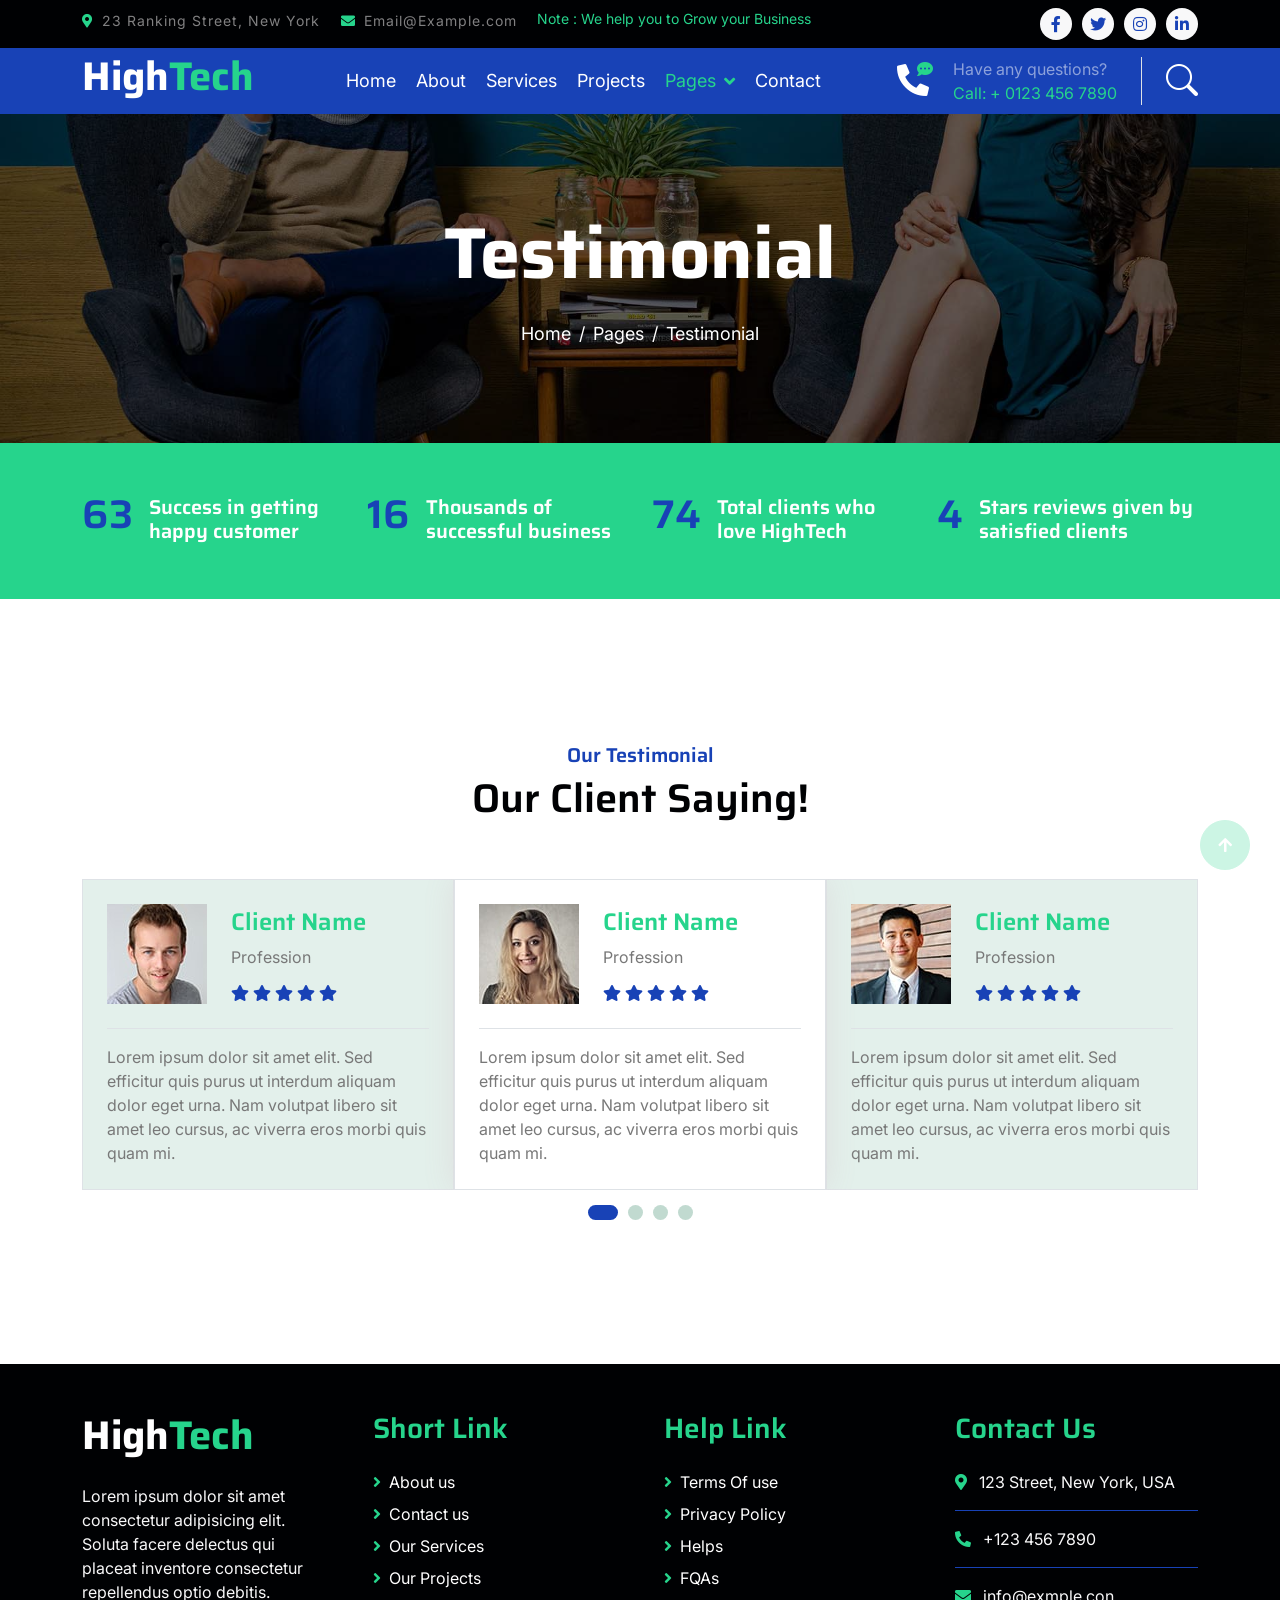
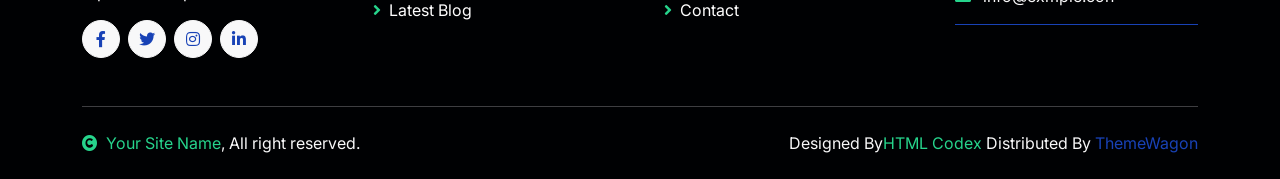
<file: testimonial.html>
<!DOCTYPE html>
<html lang="en">

    <head>
        <meta charset="utf-8">
        <title>HighTech - IT Solutions Website Template</title>
        <meta content="width=device-width, initial-scale=1.0" name="viewport">
        <meta content="" name="keywords">
        <meta content="" name="description">

        <!-- Google Web Fonts -->
        <link rel="preconnect" href="https://fonts.googleapis.com">
        <link rel="preconnect" href="https://fonts.gstatic.com" crossorigin>
        <link href="https://fonts.googleapis.com/css2?family=Inter:wght@400;500;600&family=Saira:wght@500;600;700&display=swap" rel="stylesheet"> 

        <!-- Icon Font Stylesheet -->
        <link href="https://cdnjs.cloudflare.com/ajax/libs/font-awesome/5.10.0/css/all.min.css" rel="stylesheet">
        <link href="https://cdn.jsdelivr.net/npm/bootstrap-icons@1.4.1/font/bootstrap-icons.css" rel="stylesheet">

        <!-- Libraries Stylesheet -->
        <link href="lib/animate/animate.min.css" rel="stylesheet">
        <link href="lib/owlcarousel/assets/owl.carousel.min.css" rel="stylesheet">

        <!-- Customized Bootstrap Stylesheet -->
        <link href="css/bootstrap.min.css" rel="stylesheet">

        <!-- Template Stylesheet -->
        <link href="css/style.css" rel="stylesheet">
    </head>

    <body>
        <!-- Spinner Start -->
        <div id="spinner" class="show position-fixed translate-middle w-100 vh-100 top-50 start-50 d-flex align-items-center justify-content-center">
            <div class="spinner-grow text-primary" role="status"></div>
        </div>
        <!-- Spinner End -->

        <!-- Topbar Start -->
        <div class="container-fluid bg-dark py-2 d-none d-md-flex">
            <div class="container">
                <div class="d-flex justify-content-between topbar">
                    <div class="top-info">
                        <small class="me-3 text-white-50"><a href="#"><i class="fas fa-map-marker-alt me-2 text-secondary"></i></a>23 Ranking Street, New York</small>
                        <small class="me-3 text-white-50"><a href="#"><i class="fas fa-envelope me-2 text-secondary"></i></a>Email@Example.com</small>
                    </div>
                    <div id="note" class="text-secondary d-none d-xl-flex"><small>Note : We help you to Grow your Business</small></div>
                    <div class="top-link">
                        <a href="" class="bg-light nav-fill btn btn-sm-square rounded-circle"><i class="fab fa-facebook-f text-primary"></i></a>
                        <a href="" class="bg-light nav-fill btn btn-sm-square rounded-circle"><i class="fab fa-twitter text-primary"></i></a>
                        <a href="" class="bg-light nav-fill btn btn-sm-square rounded-circle"><i class="fab fa-instagram text-primary"></i></a>
                        <a href="" class="bg-light nav-fill btn btn-sm-square rounded-circle me-0"><i class="fab fa-linkedin-in text-primary"></i></a>
                    </div>
                </div>
            </div>
        </div>
        <!-- Topbar End -->

        <!-- Navbar Start -->
        <div class="container-fluid bg-primary">
            <div class="container">
                <nav class="navbar navbar-dark navbar-expand-lg py-0">
                    <a href="index.html" class="navbar-brand">
                        <h1 class="text-white fw-bold d-block">High<span class="text-secondary">Tech</span> </h1>
                    </a>
                    <button type="button" class="navbar-toggler me-0" data-bs-toggle="collapse" data-bs-target="#navbarCollapse">
                        <span class="navbar-toggler-icon"></span>
                    </button>
                    <div class="collapse navbar-collapse bg-transparent" id="navbarCollapse">
                        <div class="navbar-nav ms-auto mx-xl-auto p-0">
                            <a href="index.html" class="nav-item nav-link">Home</a>
                            <a href="about.html" class="nav-item nav-link">About</a>
                            <a href="service.html" class="nav-item nav-link">Services</a>
                            <a href="project.html" class="nav-item nav-link">Projects</a>
                            <div class="nav-item dropdown">
                                <a href="#" class="nav-link dropdown-toggle active" data-bs-toggle="dropdown">Pages</a>
                                <div class="dropdown-menu rounded">
                                    <a href="blog.html" class="dropdown-item">Our Blog</a>
                                    <a href="team.html" class="dropdown-item">Our Team</a>
                                    <a href="testimonial.html" class="dropdown-item active">Testimonial</a>
                                    <a href="404.html" class="dropdown-item">404 Page</a>
                                </div>
                            </div>
                            <a href="contact.html" class="nav-item nav-link">Contact</a>
                        </div>
                    </div>
                    <div class="d-none d-xl-flex flex-shirink-0">
                        <div id="phone-tada" class="d-flex align-items-center justify-content-center me-4">
                            <a href="" class="position-relative animated tada infinite">
                                <i class="fa fa-phone-alt text-white fa-2x"></i>
                                <div class="position-absolute" style="top: -7px; left: 20px;">
                                    <span><i class="fa fa-comment-dots text-secondary"></i></span>
                                </div>
                            </a>
                        </div>
                        <div class="d-flex flex-column pe-4 border-end">
                            <span class="text-white-50">Have any questions?</span>
                            <span class="text-secondary">Call: + 0123 456 7890</span>
                        </div>
                        <div class="d-flex align-items-center justify-content-center ms-4 ">
                            <a href="#"><i class="bi bi-search text-white fa-2x"></i> </a>
                        </div>
                    </div>
                </nav>
            </div>
        </div>
        <!-- Navbar End -->

        
        <!-- Page Header Start -->
        <div class="container-fluid page-header py-5">
            <div class="container text-center py-5">
                <h1 class="display-2 text-white mb-4 animated slideInDown">Testimonial</h1>
                <nav aria-label="breadcrumb animated slideInDown">
                    <ol class="breadcrumb justify-content-center mb-0">
                        <li class="breadcrumb-item"><a href="#">Home</a></li>
                        <li class="breadcrumb-item"><a href="#">Pages</a></li>
                        <li class="breadcrumb-item" aria-current="page">Testimonial</li>
                    </ol>
                </nav>
            </div>
        </div>
        <!-- Page Header End -->


        <!-- Fact Start -->
        <div class="container-fluid bg-secondary py-5">
            <div class="container">
                <div class="row">
                    <div class="col-lg-3 wow fadeIn" data-wow-delay=".1s">
                        <div class="d-flex counter">
                            <h1 class="me-3 text-primary counter-value">99</h1>
                            <h5 class="text-white mt-1">Success in getting happy customer</h5>
                        </div>
                    </div>
                    <div class="col-lg-3 wow fadeIn" data-wow-delay=".3s">
                        <div class="d-flex counter">
                            <h1 class="me-3 text-primary counter-value">25</h1>
                            <h5 class="text-white mt-1">Thousands of successful business</h5>
                        </div>
                    </div>
                    <div class="col-lg-3 wow fadeIn" data-wow-delay=".5s">
                        <div class="d-flex counter">
                            <h1 class="me-3 text-primary counter-value">120</h1>
                            <h5 class="text-white mt-1">Total clients who love HighTech</h5>
                        </div>
                    </div>
                    <div class="col-lg-3 wow fadeIn" data-wow-delay=".7s">
                        <div class="d-flex counter">
                            <h1 class="me-3 text-primary counter-value">5</h1>
                            <h5 class="text-white mt-1">Stars reviews given by satisfied clients</h5>
                        </div>
                    </div>
                </div>
            </div>
        </div>
        <!-- Fact End -->


        <!-- Testimonial Start -->
        <div class="container-fluid testimonial py-5 my-5">
            <div class="container py-5">
                <div class="text-center mx-auto pb-5 wow fadeIn" data-wow-delay=".3s" style="max-width: 600px;">
                    <h5 class="text-primary">Our Testimonial</h5>
                    <h1>Our Client Saying!</h1>
                </div>
                <div class="owl-carousel testimonial-carousel wow fadeIn" data-wow-delay=".5s">
                    <div class="testimonial-item border p-4">
                        <div class="d-flex align-items-center">
                            <div class="">
                                <img src="img/testimonial-1.jpg" alt="">
                            </div>
                            <div class="ms-4">
                                <h4 class="text-secondary">Client Name</h4>
                                <p class="m-0 pb-3">Profession</p>
                                <div class="d-flex pe-5">
                                    <i class="fas fa-star me-1 text-primary"></i>
                                    <i class="fas fa-star me-1 text-primary"></i>
                                    <i class="fas fa-star me-1 text-primary"></i>
                                    <i class="fas fa-star me-1 text-primary"></i>
                                    <i class="fas fa-star me-1 text-primary"></i>
                                </div>
                            </div>
                        </div>
                        <div class="border-top mt-4 pt-3">
                            <p class="mb-0">Lorem ipsum dolor sit amet elit. Sed efficitur quis purus ut interdum aliquam dolor eget urna. Nam volutpat libero sit amet leo cursus, ac viverra eros morbi quis quam mi.</p>
                        </div>
                    </div>
                    <div class="testimonial-item border p-4">
                        <div class=" d-flex align-items-center">
                            <div class="">
                                <img src="img/testimonial-2.jpg" alt="">
                            </div>
                            <div class="ms-4">
                                <h4 class="text-secondary">Client Name</h4>
                                <p class="m-0 pb-3">Profession</p>
                                <div class="d-flex pe-5">
                                    <i class="fas fa-star me-1 text-primary"></i>
                                    <i class="fas fa-star me-1 text-primary"></i>
                                    <i class="fas fa-star me-1 text-primary"></i>
                                    <i class="fas fa-star me-1 text-primary"></i>
                                    <i class="fas fa-star me-1 text-primary"></i>
                                </div>
                            </div>
                        </div>
                        <div class="border-top mt-4 pt-3">
                            <p class="mb-0">Lorem ipsum dolor sit amet elit. Sed efficitur quis purus ut interdum aliquam dolor eget urna. Nam volutpat libero sit amet leo cursus, ac viverra eros morbi quis quam mi.</p>
                        </div>
                    </div>
                    <div class="testimonial-item border p-4">
                        <div class=" d-flex align-items-center">
                            <div class="">
                                <img src="img/testimonial-3.jpg" alt="">
                            </div>
                            <div class="ms-4">
                                <h4 class="text-secondary">Client Name</h4>
                                <p class="m-0 pb-3">Profession</p>
                                <div class="d-flex pe-5">
                                    <i class="fas fa-star me-1 text-primary"></i>
                                    <i class="fas fa-star me-1 text-primary"></i>
                                    <i class="fas fa-star me-1 text-primary"></i>
                                    <i class="fas fa-star me-1 text-primary"></i>
                                    <i class="fas fa-star me-1 text-primary"></i>
                                </div>
                            </div>
                        </div>
                        <div class="border-top mt-4 pt-3">
                            <p class="mb-0">Lorem ipsum dolor sit amet elit. Sed efficitur quis purus ut interdum aliquam dolor eget urna. Nam volutpat libero sit amet leo cursus, ac viverra eros morbi quis quam mi.</p>
                        </div>
                    </div>
                    <div class="testimonial-item border p-4">
                        <div class=" d-flex align-items-center">
                            <div class="">
                                <img src="img/testimonial-4.jpg" alt="">
                            </div>
                            <div class="ms-4">
                                <h4 class="text-secondary">Client Name</h4>
                                <p class="m-0 pb-3">Profession</p>
                                <div class="d-flex pe-5">
                                    <i class="fas fa-star me-1 text-primary"></i>
                                    <i class="fas fa-star me-1 text-primary"></i>
                                    <i class="fas fa-star me-1 text-primary"></i>
                                    <i class="fas fa-star me-1 text-primary"></i>
                                    <i class="fas fa-star me-1 text-primary"></i>
                                </div>
                            </div>
                        </div>
                        <div class="border-top mt-4 pt-3">
                            <p class="mb-0">Lorem ipsum dolor sit amet elit. Sed efficitur quis purus ut interdum aliquam dolor eget urna. Nam volutpat libero sit amet leo cursus, ac viverra eros morbi quis quam mi.</p>
                        </div>
                    </div>
                </div>
            </div>
        </div>

        <!-- Testimonial End -->


        <!-- Footer Start -->
         <div class="container-fluid footer bg-dark wow fadeIn" data-wow-delay=".3s">
            <div class="container pt-5 pb-4">
                <div class="row g-5">
                    <div class="col-lg-3 col-md-6">
                        <a href="index.html">
                            <h1 class="text-white fw-bold d-block">High<span class="text-secondary">Tech</span> </h1>
                        </a>
                        <p class="mt-4 text-light">Lorem ipsum dolor sit amet consectetur adipisicing elit. Soluta facere delectus qui placeat inventore consectetur repellendus optio debitis.</p>
                        <div class="d-flex hightech-link">
                            <a href="" class="btn-light nav-fill btn btn-square rounded-circle me-2"><i class="fab fa-facebook-f text-primary"></i></a>
                            <a href="" class="btn-light nav-fill btn btn-square rounded-circle me-2"><i class="fab fa-twitter text-primary"></i></a>
                            <a href="" class="btn-light nav-fill btn btn-square rounded-circle me-2"><i class="fab fa-instagram text-primary"></i></a>
                            <a href="" class="btn-light nav-fill btn btn-square rounded-circle me-0"><i class="fab fa-linkedin-in text-primary"></i></a>
                        </div>
                    </div>
                    <div class="col-lg-3 col-md-6">
                        <a href="#" class="h3 text-secondary">Short Link</a>
                        <div class="mt-4 d-flex flex-column short-link">
                            <a href="" class="mb-2 text-white"><i class="fas fa-angle-right text-secondary me-2"></i>About us</a>
                            <a href="" class="mb-2 text-white"><i class="fas fa-angle-right text-secondary me-2"></i>Contact us</a>
                            <a href="" class="mb-2 text-white"><i class="fas fa-angle-right text-secondary me-2"></i>Our Services</a>
                            <a href="" class="mb-2 text-white"><i class="fas fa-angle-right text-secondary me-2"></i>Our Projects</a>
                            <a href="" class="mb-2 text-white"><i class="fas fa-angle-right text-secondary me-2"></i>Latest Blog</a>
                        </div>
                    </div>
                    <div class="col-lg-3 col-md-6">
                        <a href="#" class="h3 text-secondary">Help Link</a>
                        <div class="mt-4 d-flex flex-column help-link">
                            <a href="" class="mb-2 text-white"><i class="fas fa-angle-right text-secondary me-2"></i>Terms Of use</a>
                            <a href="" class="mb-2 text-white"><i class="fas fa-angle-right text-secondary me-2"></i>Privacy Policy</a>
                            <a href="" class="mb-2 text-white"><i class="fas fa-angle-right text-secondary me-2"></i>Helps</a>
                            <a href="" class="mb-2 text-white"><i class="fas fa-angle-right text-secondary me-2"></i>FQAs</a>
                            <a href="" class="mb-2 text-white"><i class="fas fa-angle-right text-secondary me-2"></i>Contact</a>
                        </div>
                    </div>
                    <div class="col-lg-3 col-md-6">
                        <a href="#" class="h3 text-secondary">Contact Us</a>
                        <div class="text-white mt-4 d-flex flex-column contact-link">
                            <a href="#" class="pb-3 text-light border-bottom border-primary"><i class="fas fa-map-marker-alt text-secondary me-2"></i> 123 Street, New York, USA</a>
                            <a href="#" class="py-3 text-light border-bottom border-primary"><i class="fas fa-phone-alt text-secondary me-2"></i> +123 456 7890</a>
                            <a href="#" class="py-3 text-light border-bottom border-primary"><i class="fas fa-envelope text-secondary me-2"></i> info@exmple.con</a>
                        </div>
                    </div>
                </div>
                <hr class="text-light mt-5 mb-4">
                <div class="row">
                    <div class="col-md-6 text-center text-md-start">
                        <span class="text-light"><a href="#" class="text-secondary"><i class="fas fa-copyright text-secondary me-2"></i>Your Site Name</a>, All right reserved.</span>
                    </div>
                    <div class="col-md-6 text-center text-md-end">
                        <!--/*** This template is free as long as you keep the footer author’s credit link/attribution link/backlink. If you'd like to use the template without the footer author’s credit link/attribution link/backlink, you can purchase the Credit Removal License from "https://htmlcodex.com/credit-removal". Thank you for your support. ***/-->
                        <span class="text-light">Designed By<a href="https://htmlcodex.com" class="text-secondary">HTML Codex</a> Distributed By <a href="https://themewagon.com">ThemeWagon</a></span>
                    </div>
                </div>
            </div>
        </div>
        <!-- Footer End -->


        <!-- Back to Top -->
        <a href="#" class="btn btn-secondary btn-square rounded-circle back-to-top"><i class="fa fa-arrow-up text-white"></i></a>

        
        <!-- JavaScript Libraries -->
        <script src="https://ajax.googleapis.com/ajax/libs/jquery/3.6.4/jquery.min.js"></script>
        <script src="https://cdn.jsdelivr.net/npm/bootstrap@5.0.0/dist/js/bootstrap.bundle.min.js"></script>
        <script src="lib/wow/wow.min.js"></script>
        <script src="lib/easing/easing.min.js"></script>
        <script src="lib/waypoints/waypoints.min.js"></script>
        <script src="lib/owlcarousel/owl.carousel.min.js"></script>

        <!-- Template Javascript -->
        <script src="js/main.js"></script>
    </body>

</html>
</file>
<file: css/style.css>
/*** Spinner Start ***/

#spinner {
  opacity: 0;
  visibility: hidden;
  transition: opacity 0.8s ease-out, visibility 0s linear 0.5s;
  z-index: 99999;
}

#spinner.show {
  transition: opacity 0.8s ease-out, visibility 0s linear 0s;
  visibility: visible;
  opacity: 1;
}

/*** Spinner End ***/

.curve {
  border-bottom-right-radius: 20% !important;
  box-shadow: 5px 5px rgb(67, 67, 147) !important;
}

/*** Button Start ***/
.btn {
  font-weight: 600;
  transition: 0.5s;
}

.btn-square {
  width: 38px;
  height: 38px;
}

.btn-sm-square {
  width: 32px;
  height: 32px;
}

.btn-md-square {
  width: 46px;
  height: 46px;
}

.btn-lg-square {
  width: 58px;
  height: 58px;
}

.btn-square,
.btn-sm-square,
.btn-md-square,
.btn-lg-square {
  padding: 0;
  display: flex;
  align-items: center;
  justify-content: center;
  font-weight: normal;
}

.back-to-top {
  position: fixed;
  width: 50px;
  height: 50px;
  right: 30px;
  bottom: 30px;
  z-index: 99;
}

/*** Button End ***/

/*** Topbar Start ***/

.topbar .top-info {
  letter-spacing: 1px;
}

.topbar .top-link {
  display: flex;
  align-items: center;
  justify-content: center;
}

.topbar .top-link a {
  margin-right: 10px;
}

#note {
  width: 500px;
  overflow: hidden;
}

#note small {
  position: relative;
  display: inline-block;
  animation: mymove 5s infinite;
  animation-timing-function: all;
}

@keyframes mymove {
  from {
    left: -100%;
  }
  to {
    left: 100%;
  }
}

/*** Topbar End ***/

/*** Navbar Start ***/
.navbar .navbar-nav {
  padding: 15px 0;
}

.navbar .navbar-nav .nav-link {
  padding: 10px;
  color: var(--bs-white);
  font-size: 18px;
  outline: none;
}

.navbar .navbar-nav .nav-link:hover,
.navbar .navbar-nav .nav-link.active {
  color: var(--bs-secondary) !important;
}

.navbar .dropdown-toggle::after {
  border: none;
  content: "\f107";
  font-family: "font awesome 5 free";
  font-weight: 900;
  vertical-align: middle;
  margin-left: 8px;
}

@media (min-width: 992px) {
  .navbar .nav-item .dropdown-menu {
    display: block;
    visibility: hidden;
    top: 100%;
    transform: rotateX(-75deg);
    transform-origin: 0% 0%;
    transition: 0.5s;
    opacity: 0;
  }
}

.navbar .nav-item:hover .dropdown-menu {
  transform: rotateX(0deg);
  visibility: visible;
  transition: 0.5s;
  opacity: 1;
}

/*** Navbar End ***/

/*** Carousel Start ***/

.carousel-item {
  position: relative;
}

.carousel-item::after {
  content: "";
  width: 100%;
  height: 100%;
  position: absolute;
  top: 0;
  left: 0;
  background: rgba(0, 0, 0, 0.6);
}

.carousel-caption {
  height: 100%;
  display: flex;
  align-items: center;
  justify-content: center;
  z-index: 1;
}

.carousel-item p {
  max-width: 700px;
  margin: 0 auto 35px auto;
}

.carousel-control-prev {
  width: 90px;
  height: 60px;
  position: absolute;
  top: 50%;
  left: 0;
  background: var(--bs-primary);
  border-radius: 0 50px 50px 0;
  opacity: 1;
}

.carousel-control-prev:hover {
  background: var(--bs-secondary);
  transition: 0.8s;
}

.carousel-control-next {
  width: 90px;
  height: 60px;
  position: absolute;
  top: 50%;
  right: 0;
  background: var(--bs-primary);
  border-radius: 50px 0 0 50px;
  opacity: 1;
}

.carousel-control-next:hover {
  background: var(--bs-secondary);
  transition: 0.8s;
}

.carousel-caption .carousel-content a button.carousel-content-btn1 {
  background: var(--bs-secondary);
  color: var(--bs-dark);
  opacity: 1;
  border: 0;
  border-radius: 20px;
}

.carousel-caption .carousel-content a button.carousel-content-btn1:hover {
  background: var(--bs-primary);
  color: #ffffff;
  border: 0;
  opacity: 1;
  transition: 1s;
  border-radius: 20px;
}

.carousel-caption .carousel-content a button.carousel-content-btn2 {
  background: var(--bs-primary);
  color: var(--bs-white);
  opacity: 1;
  border: 0;
  border-radius: 20px;
}

.carousel-caption .carousel-content a button.carousel-content-btn2:hover {
  background: var(--bs-secondary);
  color: var(--bs-dark);
  border: 0;
  opacity: 1;
  transition: 1s;
  border-radius: 20px;
}

#carouselId .carousel-indicators li {
  width: 30px;
  height: 10px;
  background: var(--bs-primary);
  margin: 10px;
  border-radius: 30px;
  opacity: 1;
}

#carouselId .carousel-indicators li:hover {
  background: var(--bs-secondary);
  opacity: 1;
}

@media (max-width: 992px) {
  .carousel-item {
    min-height: 500px;
  }

  .carousel-item img {
    min-height: 500px;
    object-fit: cover;
  }

  .carousel-item h1 {
    font-size: 40px !important;
  }

  .carousel-item p {
    font-size: 16px !important;
  }
}

@media (max-width: 768px) {
  .carousel-item {
    min-height: 400px;
  }

  .carousel-item img {
    min-height: 400px;
    object-fit: cover;
  }

  .carousel-item h1 {
    font-size: 28px !important;
  }

  .carousel-item p {
    font-size: 14px !important;
  }
}

.page-header {
  background: linear-gradient(rgba(0, 0, 0, 0.6), rgba(0, 0, 0, 0.6)),
    url(../img/carousel-1.jpg) center center no-repeat;
  background-size: cover;
}

.page-header .breadcrumb-item + .breadcrumb-item::before {
  color: var(--bs-white);
}

.page-header .breadcrumb-item,
.page-header .breadcrumb-item a {
  font-size: 18px;
  color: var(--bs-white);
}

/*** Carousel End ***/

/*** Services Start ***/

.services .services-item {
  box-shadow: 0 0 60px rgba(0, 0, 0, 0.2);
  width: 100%;
  height: 100%;
  border-radius: 10px;
  padding: 10px 0;
  position: relative;
}

.services-content::after {
  position: absolute;
  content: "";
  width: 100%;
  height: 0;
  top: 0;
  left: 0;
  border-radius: 10px 10px 0 0;
  background: rgba(3, 43, 243, 0.8);
  transition: 0.5s;
}

.services-content::after {
  top: 0;
  bottom: auto;
  border-bottom-right-radius: 20%;
}

.services-item:hover .services-content::after {
  height: 100%;
  opacity: 1;
  transition: 0.5s;
}

.services-item:hover .services-content-icon {
  position: relative;
  z-index: 2;
}

.services-item .services-content-icon i,
.services-item .services-content-icon p {
  transition: 0.5s;
}

.services-item:hover .services-content-icon i {
  color: var(--bs-secondary) !important;
}

.services-item:hover .services-content-icon p {
  color: var(--bs-white);
}

/*** Services End ***/

/*** Project Start ***/

.project-img {
  position: relative;
  padding: 15px;
}

.project-img::before {
  content: "";
  position: absolute;
  width: 150px;
  height: 150px;
  top: 0;
  left: 0;
  background: var(--bs-secondary);
  border-radius: 10px;
  opacity: 1;
  z-index: -1;
  transition: 0.5s;
}

.project-img::after {
  content: "";
  width: 150px;
  height: 150px;
  position: absolute;
  right: 0;
  bottom: 0;
  background: var(--bs-primary);
  border-radius: 10px;
  opacity: 1;
  z-index: -1;
  transition: 0.5s;
}

.project-content {
  position: absolute;
  width: 100%;
  height: 100%;
  top: 0;
  left: 0;
  display: flex;
  align-items: center;
  justify-content: center;
  opacity: 0;
}

.project-content a {
  display: inline-block;
  padding: 20px 25px;
  background: var(--bs-primary);
  border-radius: 10px;
}

.project-item:hover .project-content {
  opacity: 1;
  transition: 0.5s;
}

.project-item:hover .project-img::before,
.project-item:hover .project-img::after {
  opacity: 0;
}

/*** Project End ***/

/*** Blog Start ***/
.blog-item .blog-btn {
  z-index: 2;
}

.blog-btn .blog-btn-icon {
  height: 50px;
  position: relative;
  overflow: hidden;
}

.blog-btn-icon .blog-icon-2 {
  display: flex;
  position: absolute;
  top: 6px;
  left: -140px;
}

.blog-btn-icon:hover .blog-icon-2 {
  transition: 1s;
  left: 5px;
  top: 6px;
  padding-bottom: 5px;
}
.blog-icon-1 {
  position: relative;
  top: -4px;
}
.blog-btn-icon:hover .blog-icon-1 {
  top: 0;
  right: -140px;
  transition: 1s;
}

/*** Blog End ***/

/*** Team Start ***/

.team-item {
  border-top: 30px solid var(--bs-secondary) !important;
  background: rgba(239, 239, 241, 0.8);
}

.team-content::before {
  height: 200px;
  display: block;
  content: "";
  position: relative;
  top: -101px;
  background: var(--bs-secondary);
  clip-path: polygon(50% 50%, 100% 50%, 50% 100%, 0% 50%);
  padding: 60px;
  opacity: 1;
}

.team-img-icon {
  position: relative;
  margin-top: -200px;
  padding: 30px;
  padding-bottom: 0;
}

.team-img {
  border: 15px solid var(--bs-white);
}

.team-img img {
  border: 10px solid var(--bs-secondary);
  transition: 0.5s;
}

.team-item:hover h4 {
  color: var(--bs-primary);
  transition: 0.5s;
}

.team-item:hover .team-img img {
  transform: scale(1.05);
  border: 10px solid var(--bs-secondary);
}

.team-carousel .owl-stage {
  position: relative;
  width: 100%;
  height: 100%;
}

.team-carousel .owl-nav {
  position: absolute;
  top: -100px;
  right: 50px;
  display: flex;
}

.team-carousel .owl-nav .owl-prev,
.team-carousel .owl-nav .owl-next {
  width: 56px;
  height: 56px;
  border-radius: 56px;
  margin-left: 15px;
  background: var(--bs-secondary);
  color: var(--bs-white);
  display: flex;
  align-items: center;
  justify-content: center;
  transition: 0.5s;
}

.team-carousel .owl-nav .owl-prev:hover,
.team-carousel .owl-nav .owl-next:hover {
  background: var(--bs-primary);
  color: var(--bs-white);
}

@media (max-width: 992px) {
  .team-carousel {
    margin-top: 3rem;
  }

  .team-carousel .owl-nav {
    top: -85px;
    left: 50%;
    right: auto;
    transform: translateX(-50%);
    margin-left: -15px;
  }
}

/*** Team End ***/

/*** Testimonial Start ***/

.testimonial-item {
  background: #e3f0eb;
}

.testimonial-carousel .owl-dots {
  margin-top: 15px;
  display: flex;
  align-items: flex-end;
  justify-content: center;
}

.testimonial-carousel .owl-dot {
  position: relative;
  display: inline-block;
  margin: 0 5px;
  width: 15px;
  height: 15px;
  background: #c1dad0;
  border-radius: 15px;
  transition: 0.5s;
}

.testimonial-carousel .owl-dot.active {
  width: 30px;
  background: var(--bs-primary);
}

.testimonial-carousel .owl-item.center {
  position: relative;
  z-index: 1;
}

.testimonial-carousel .owl-item .testimonial-item {
  transition: 0.5s;
}

.testimonial-carousel .owl-item.center .testimonial-item {
  background: #ffffff !important;
  box-shadow: 0 0 30px #dddddd;
}

/*** Testimonial End ***/

/*** Contact Start ***/
.contact-detail::before {
  position: absolute;
  content: "";
  height: 50%;
  width: 100%;
  top: 0;
  left: 0;
  background: linear-gradient(rgb(210, 243, 235, 1), rgba(230, 250, 245, 0.3)),
    url(../img/background.jpg) center center no-repeat;
  background-size: cover;
  border-radius: 10px;
  z-index: -1;
}

.contact-map {
  background: #26d48c;
}

.contact-form {
  background: #26d48c;
}

/*** Contact End ***/

/*** Footer Start ***/

.footer .short-link a,
.footer .help-link a,
.footer .contact-link a {
  transition: 0.5s;
}

.footer .short-link a:hover,
.footer .help-link a:hover,
.footer .contact-link a:hover {
  letter-spacing: 1px;
}

.footer .hightech-link a:hover {
  background: var(--bs-secondary);
  border: 0;
}

/*** Footer End ***/
</file>
